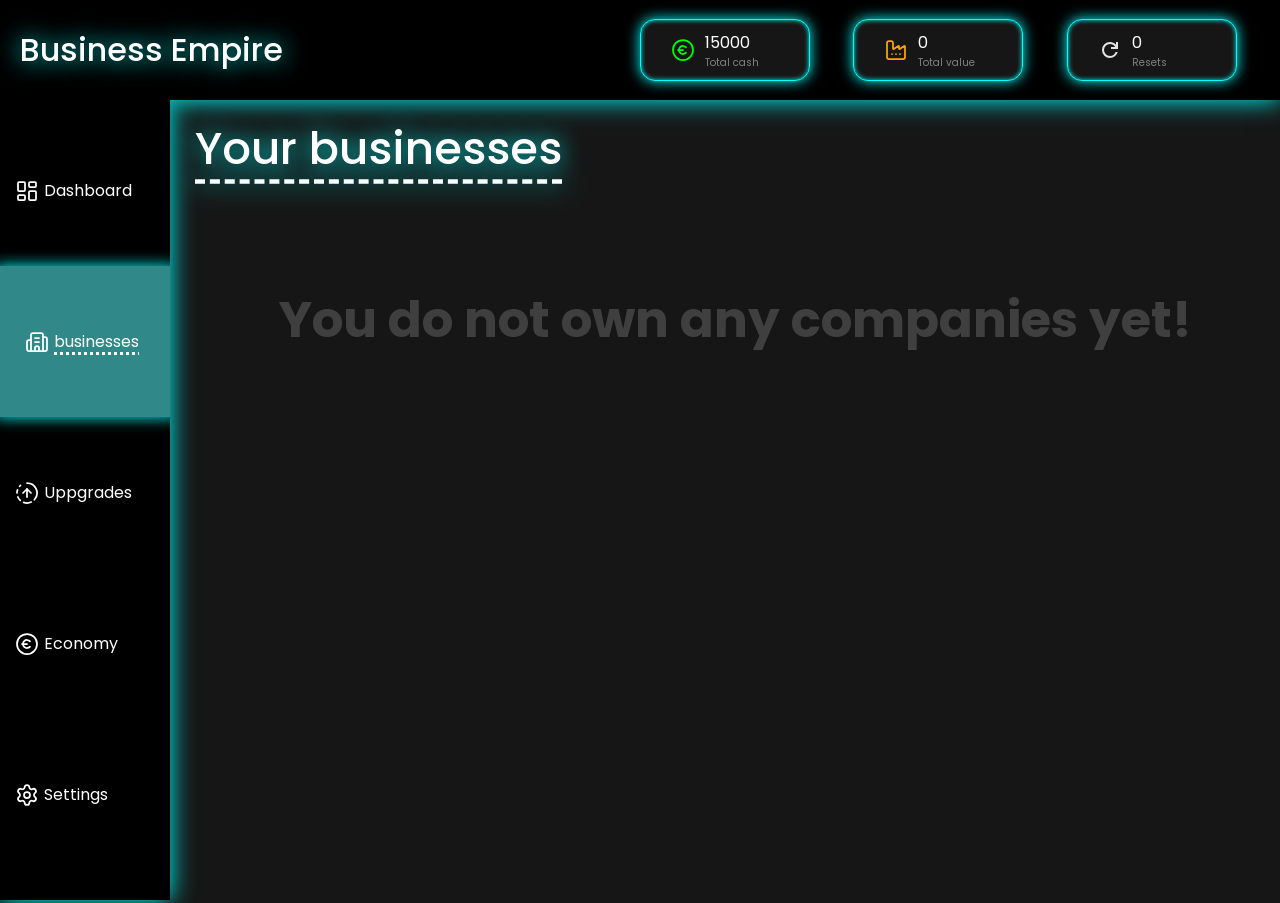
<file: buisness_empire/businesses.html>
<!DOCTYPE html>
<html lang="en">
<head>
    <meta charset="UTF-8">
    <meta name="viewport" content="width=device-width, initial-scale=1.0">
    <title>Business Empire</title>
    <link rel="stylesheet" href="style.css">
</head>
<body>
    <header>
        <h1>Business Empire</h1>

        <div class="headertext">
            <div class="money">
                <img src="circle-euro.svg" alt="">
                <div class="stattext">
                    <span class="moneydisplay"></span>
                    <p class="moneytot">Total cash</p>
                </div>
            </div>

            <div class="value">
                <img src="factory.svg" alt="">
                <div class="stattext">
                    <span class="valuedisplay"></span>
                    <p class="valuetot">Total value</p>
                </div>
            </div>

            <div class="reset">
                <img src="reset.svg" alt="">
                <div class="stattext">
                    <span class="resetdisplay"></span>
                    <p class="resettot">Resets</p>
                </div>
            </div>

        </div>
    </header>

    <div class="container">
        <div class="sidebar">
            
                <a href="index.html" class="dashboard">
                    <img src="layout-dashboard .svg" alt="">
                    <p>Dashboard</p>
                </a>

                <a href="businesses.html" class="businesses active">
                    <img src="building-complex.svg" alt="">
                    <p>businesses</p>
                </a>

                <a href="uppgrades.html" class="uppgrades">
                    <img src="circle-fading-arrow-up.svg" alt="">
                    <p>Uppgrades</p>
                </a>

                <a href="economy.html" class="economy">
                    <img src="circle-euro (white).svg" alt="">
                    <p>Economy</p>
                </a>

                <a href="settings.html" class="settings">
                    <img src="settings.svg" alt="">
                    <p>Settings</p>
                </a>

            </div>

            <div class="maincontent">
                <h3>Your businesses</h3>
                <div class="businesscontent"></div>
            </div>  
        </div>    
    <script src="main.js"></script>
</body>
</html>
</file>
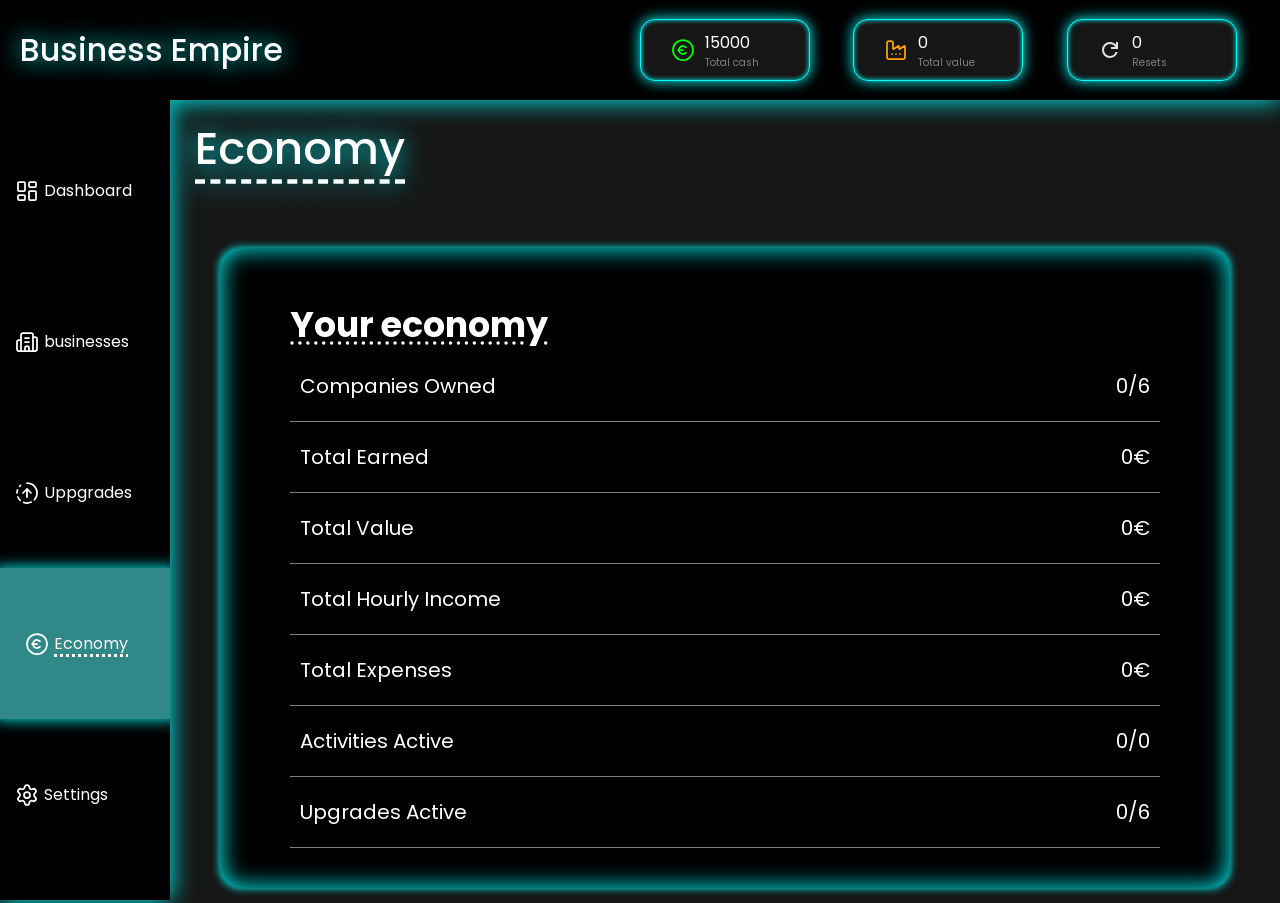
<file: buisness_empire/economy.html>
<!DOCTYPE html>
<html lang="en">
<head>
    <meta charset="UTF-8">
    <meta name="viewport" content="width=device-width, initial-scale=1.0">
    <title>Business Empire</title>
    <link rel="stylesheet" href="style.css">
</head>
<body>
    <header>
        <h1>Business Empire</h1>

        <div class="headertext">
            <div class="money">
                <img src="circle-euro.svg" alt="">
                <div class="stattext">
                    <span class="moneydisplay"></span>
                    <p class="moneytot">Total cash</p>
                </div>
            </div>

            <div class="value">
                <img src="factory.svg" alt="">
                <div class="stattext">
                    <span class="valuedisplay"></span>
                    <p class="valuetot">Total value</p>
                </div>
            </div>

            <div class="reset">
                <img src="reset.svg" alt="">
                <div class="stattext">
                    <span class="resetdisplay"></span>
                    <p class="resettot">Resets</p>
                </div>
            </div>

        </div>
    </header>

    <div class="container">
        <div class="sidebar">
            
                <a href="index.html" class="dashboard">
                    <img src="layout-dashboard .svg" alt="">
                    <p>Dashboard</p>
                </a>

                <a href="businesses.html" class="businesses">
                    <img src="building-complex.svg" alt="">
                    <p>businesses</p>
                </a>

                <a href="uppgrades.html" class="uppgrades">
                    <img src="circle-fading-arrow-up.svg" alt="">
                    <p>Uppgrades</p>
                </a>

                <a href="economy.html" class="economy active">
                    <img src="circle-euro (white).svg" alt="">
                    <p>Economy</p>
                </a>

                <a href="settings.html" class="settings">
                    <img src="settings.svg" alt="">
                    <p>Settings</p>
                </a>

            </div>

            <div class="content">
                <h3>Economy</h3>
                <div class="economycontent">
                    <div class="economybox">
                        
                        <div class="list">
                            <h6>Your economy</h6>
                            <div class="row">
                                <p class="text">Companies Owned</p>
                                <span class="stat" id="companiesOwned"></span>
                            </div>

                            <div class="row">
                                <p class="text">Total Earned</p>
                                <span class="stat" id="totalEarned"></span>
                            </div>

                            <div class="row">
                                <p class="text">Total Value</p>
                                <span class="stat" id="totalValue"></span>
                            </div>

                            <div class="row">
                                <p class="text">Total Hourly Income</p>
                                <span class="stat" id="totalHourlyIncome"></span>
                            </div>

                            <div class="row">
                                <p class="text">Total Expenses</p>
                                <span class="stat" id="totalExpenses"></span>
                            </div>

                            <div class="row">
                                <p class="text">Activities Active</p>
                                <span class="stat" id="activitiesActive"></span>
                            </div>

                            <div class="row">
                                <p class="text">Upgrades Active</p>
                                <span class="stat" id="uppgradesActive"></span>
                            </div>

                        </div>
                    </div>
                </div>
            </div>

        </div>
    <script src="main.js"></script>
</body>
</html>
</file>
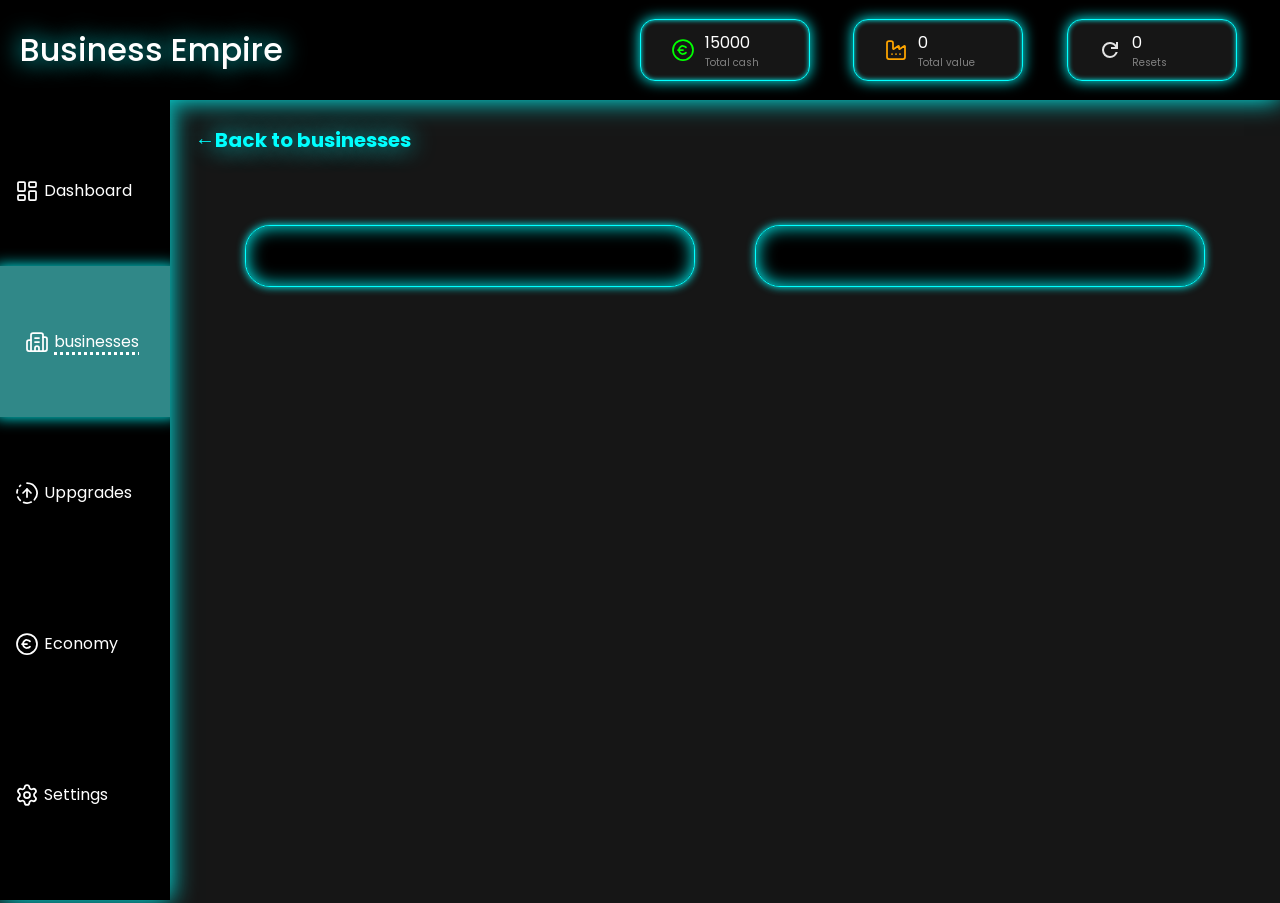
<file: buisness_empire/manage.html>
<!DOCTYPE html>
<html lang="en">
<head>
    <meta charset="UTF-8">
    <meta name="viewport" content="width=device-width, initial-scale=1.0">
    <title>Business Empire</title>
    <link rel="stylesheet" href="style.css">
</head>
<body>
    <header>
        <h1>Business Empire</h1>

        <div class="headertext">
            <div class="money">
                <img src="circle-euro.svg" alt="">
                <div class="stattext">
                    <span class="moneydisplay"></span>
                    <p class="moneytot">Total cash</p>
                </div>
            </div>

            <div class="value">
                <img src="factory.svg" alt="">
                <div class="stattext">
                    <span class="valuedisplay"></span>
                    <p class="valuetot">Total value</p>
                </div>
            </div>

            <div class="reset">
                <img src="reset.svg" alt="">
                <div class="stattext">
                    <span class="resetdisplay"></span>
                    <p class="resettot">Resets</p>
                </div>
            </div>

        </div>
    </header>

    <div class="container">
        <div class="sidebar">
            
                <a href="index.html" class="dashboard">
                    <img src="layout-dashboard .svg" alt="">
                    <p>Dashboard</p>
                </a>

                <a href="businesses.html" class="businesses active">
                    <img src="building-complex.svg" alt="">
                    <p>businesses</p>
                </a>

                <a href="uppgrades.html" class="uppgrades">
                    <img src="circle-fading-arrow-up.svg" alt="">
                    <p>Uppgrades</p>
                </a>

                <a href="economy.html" class="economy">
                    <img src="circle-euro (white).svg" alt="">
                    <p>Economy</p>
                </a>

                <a href="settings.html" class="settings">
                    <img src="settings.svg" alt="">
                    <p>Settings</p>
                </a>

            </div>

            <div class="businesstats">
                <a href="businesses.html" class="Back">
                    <p> ←Back to businesses</p>
                </a>
                <h2 class="rubrik"></h2>
                <div id="grid">

                    <div class="economycard">
                        <div class="cardcontent">
                        </div>
                    </div>

                    <div class="activitycard">
                    </div>

                </div>
            </div>
        </div>
    <script src="main.js"></script>
</body>
</html>
</file>
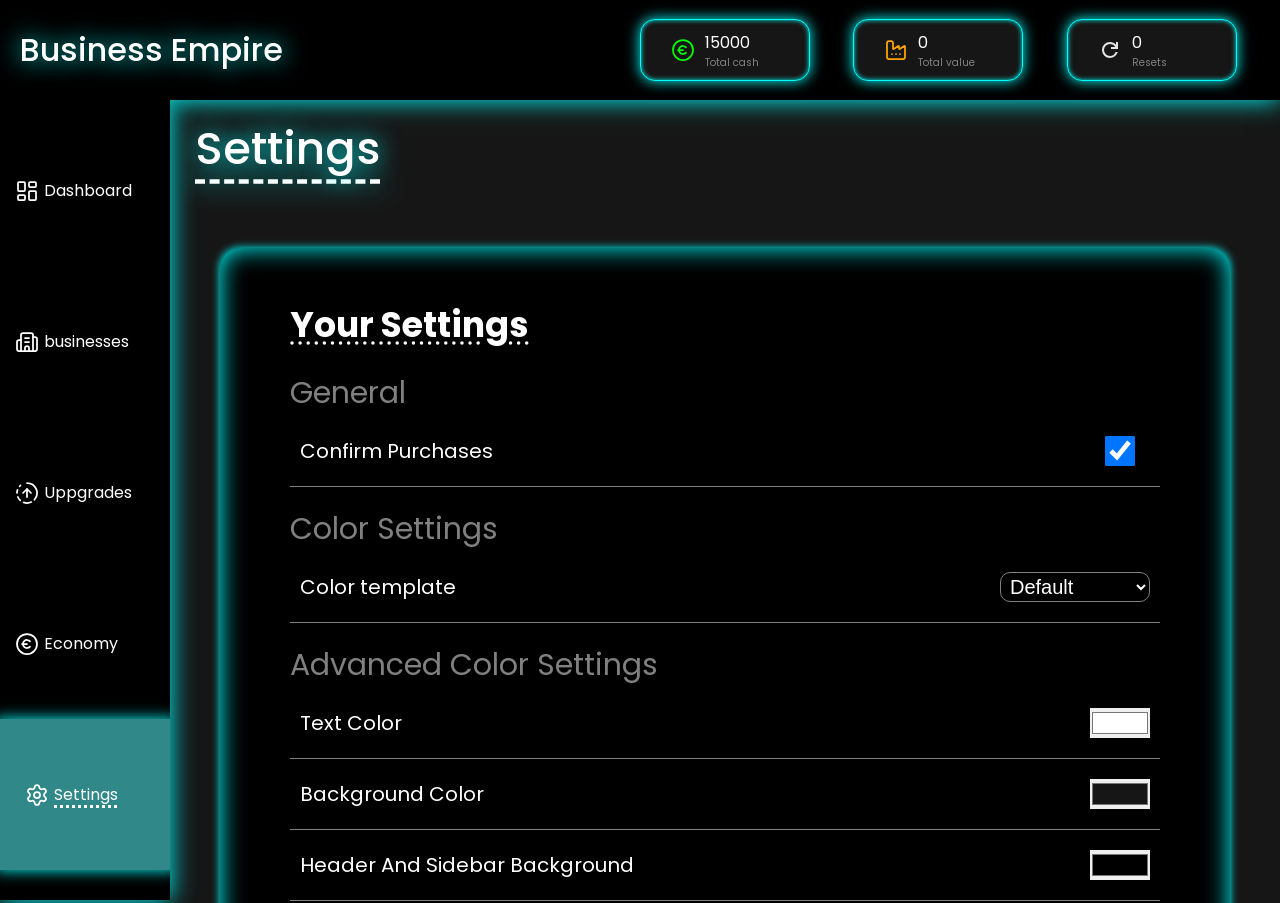
<file: buisness_empire/settings.html>
<!DOCTYPE html>
<html lang="en">
<head>
    <meta charset="UTF-8">
    <meta name="viewport" content="width=device-width, initial-scale=1.0">
    <title>Business Empire</title>
    <link rel="stylesheet" href="style.css">
</head>
<body>
    <header>
        <h1>Business Empire</h1>

        <div class="headertext">
            <div class="money">
                <img src="circle-euro.svg" alt="">
                <div class="stattext">
                    <span class="moneydisplay"></span>
                    <p class="moneytot">Total cash</p>
                </div>
            </div>

            <div class="value">
                <img src="factory.svg" alt="">
                <div class="stattext">
                    <span class="valuedisplay"></span>
                    <p class="valuetot">Total value</p>
                </div>
            </div>

            <div class="reset">
                <img src="reset.svg" alt="">
                <div class="stattext">
                    <span class="resetdisplay"></span>
                    <p class="resettot">Resets</p>
                </div>
            </div>

        </div>
    </header>

    <div class="container">
        <div class="sidebar">
            
                <a href="index.html" class="dashboard">
                    <img src="layout-dashboard .svg" alt="">
                    <p>Dashboard</p>
                </a>

                <a href="businesses.html" class="businesses">
                    <img src="building-complex.svg" alt="">
                    <p>businesses</p>
                </a>

                <a href="uppgrades.html" class="uppgrades">
                    <img src="circle-fading-arrow-up.svg" alt="">
                    <p>Uppgrades</p>
                </a>

                <a href="economy.html" class="economy">
                    <img src="circle-euro (white).svg" alt="">
                    <p>Economy</p>
                </a>

                <a href="settings.html" class="settings active">
                    <img src="settings.svg" alt="">
                    <p>Settings</p>
                </a>

            </div>

            <div class="content">
                <h3>Settings</h3>
                <div class="settingscontent">
                    <div class="settingsbox">
                        <div class="list">
                            <h6>Your Settings</h6>

                            <p class="middletext">General</p>

                            <div class="row">
                                <p>Confirm Purchases</p>
                                <input type="checkbox" class="checkbox" id="autoconfirm">
                            </div>

                            <p class="middletext">Color Settings</p>

                            <div class="row">
                                <p>Color template</p>
                                <select id="colorTemplate">
                                    <option value="Default" selected>Default</option>
                                    <option value="red">Fire</option>
                                    <option value="blue">Ocean</option>
                                    <option value="pink">Pink</option>
                                    <option value="green">Forrest</option>
                                </select>
                            </div>

                            <p class="middletext">Advanced Color Settings</p>

                            <div class="row">
                                <p>Text Color</p>
                                <input type="color" class="color" id="textcolor">
                            </div>

                            <div class="row">
                                <p>Background Color</p>
                                <input type="color" id="backgroundcolor">
                            </div>

                            <div class="row">
                                <p>Header And Sidebar Background</p>
                                <input type="color" id="header_sidebar">
                            </div>

                            <div class="row">
                                <p>Active Sidebar</p>
                                <input type="color" id="sidebaractive">
                            </div>

                            <div class="row">
                                <p>Glow</p>
                                <input type="color" id="glow">
                            </div>

                            <div class="row">
                                <p>Boxes</p>
                                <input type="color" id="boxes">
                            </div>

                            <div class="row">
                                <p>Purchased</p>
                                <input type="color" id="purchased">
                            </div>

                            <p class="middletext">Reset Options</p>

                            <div class="row">
                                <p>Reset</p>
                                <span class="Resetbtns">
                                    <button id="settingsReset">Reset Settings</button>
                                    <button id="progressReset" title="Reset ALL your progress">Reset Progress</button>
                                </span>
                            </div>

                        </div>
                    </div>
                </div>
            </div>

        </div>
    <script src="main.js"></script>
</body>
</html>
</file>
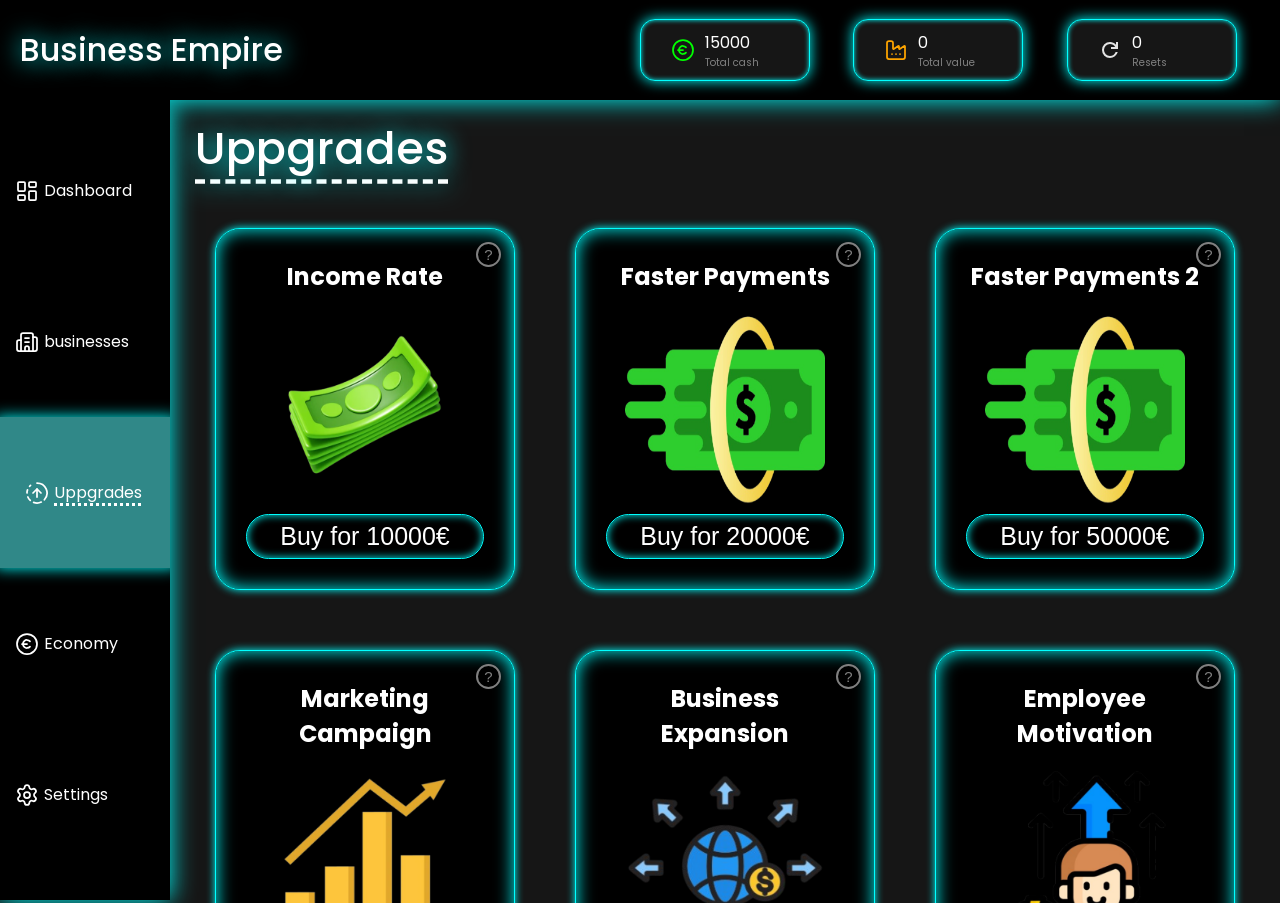
<file: buisness_empire/uppgrades.html>
<!DOCTYPE html>
<html lang="en">
<head>
    <meta charset="UTF-8">
    <meta name="viewport" content="width=device-width, initial-scale=1.0">
    <title>Business Empire</title>
    <link rel="stylesheet" href="style.css">
</head>
<body>
    <header>
        <h1>Business Empire</h1>

        <div class="headertext">
            <div class="money">
                <img src="circle-euro.svg" alt="">
                <div class="stattext">
                    <span class="moneydisplay"></span>
                    <p class="moneytot">Total cash</p>
                </div>
            </div>

            <div class="value">
                <img src="factory.svg" alt="">
                <div class="stattext">
                    <span class="valuedisplay"></span>
                    <p class="valuetot">Total value</p>
                </div>
            </div>

            <div class="reset">
                <img src="reset.svg" alt="">
                <div class="stattext">
                    <span class="resetdisplay"></span>
                    <p class="resettot">Resets</p>
                </div>
            </div>

        </div>
    </header>

    <div class="container">
        <div class="sidebar">
            
                <a href="index.html" class="dashboard">
                    <img src="layout-dashboard .svg" alt="">
                    <p>Dashboard</p>
                </a>

                <a href="businesses.html" class="businesses">
                    <img src="building-complex.svg" alt="">
                    <p>businesses</p>
                </a>

                <a href="uppgrades.html" class="uppgrades active">
                    <img src="circle-fading-arrow-up.svg" alt="">
                    <p>Uppgrades</p>
                </a>

                <a href="economy.html" class="economy">
                    <img src="circle-euro (white).svg" alt="">
                    <p>Economy</p>
                </a>

                <a href="settings.html" class="settings">
                    <img src="settings.svg" alt="">
                    <p>Settings</p>
                </a>

            </div>

            <div class="uppgradescontent">
                <h3>Uppgrades</h3>

                    <div class="uppgrades-grid">

                        <div class="uppgradecard">
                            <button class="info" id="incomeinfo">?</button>
                            <h2>Income Rate</h2>
                            <img src="money.png" alt="">
                            <button class="uppgradebtn" id="incomeratebtn" 
                            data-uppgrade="Income Rate"
                            data-text="Increase the income generated by all your businesses. Every company will generate more money with each payment. (+10%)"
                            ></button>
                        </div>

                        <div class="uppgradecard">
                            <button class="info" id="fatserinfo">?</button>
                            <h2>Faster Payments</h2>
                            <img src="fastmoney.png" alt="">
                            <button class="uppgradebtn" id="fasterpaymentsbtn" 
                            data-uppgrade="Faster Payments"
                            data-text="Reduce the time between payments, allowing your businesses to generate money more frequently. (-15s)"
                            ></button>
                        </div>

                        <div class="uppgradecard">
                            <button class="info" id="fasterinfo2">?</button>
                            <h2>Faster Payments 2</h2>
                            <img src="fastmoney.png" alt="">
                            <button class="uppgradebtn" id="fasterpayments2btn"
                            data-uppgrade="Faster Payments 2"
                            data-text="Upgrade your payment system even further and make your businesses generate money at a much faster rate. (-15s)"
                            ></button>
                        </div>

                        <div class="uppgradecard">
                            <button class="info" id="marketinginfo">?</button>
                            <h2>Marketing Campaign</h2> 
                            <img src="marketing.png" alt="">                       
                            <button class="uppgradebtn" id="marketingcampaignbtn"
                            data-uppgrade="Marketing Campaign"
                            data-text="Launch powerful marketing campaigns to attract more customers and increase the income generated by your businesses. (+10%)"
                            ></button>
                        </div>
                        
                        <div class="uppgradecard">
                            <button class="info" id="expansioninfo">?</button>
                            <h2>Business Expansion</h2>
                            <img src="expansion.png" alt="">
                            <button class="uppgradebtn" id="businessexpansionbtn"
                            data-uppgrade="Business Expansion"
                            data-text="Expand your existing businesses to increase their overall value and improve your empire's growth potential. (+20%)"
                            ></button>
                        </div>

                        <div class="uppgradecard">
                            <button class="info" id="motivationinfo">?</button>
                            <h2>Employee Motivation</h2>
                            <img src="motivation.png" alt="">
                            <button class="uppgradebtn" id="employeemotivationbtn"
                            data-uppgrade="Employee Motivation"
                            data-text="Improve employee satisfaction and productivity, helping your businesses operate more efficiently and generate more income. (+15%)"
                            ></button>
                        </div>

                    </div>
            </div>

            <div class="uppgradesoverlay">
                <p title="exit" class="exit">✕</p>
                <div class="popup">
                    <h1 class="uppgradename"></h1>
                    <p class="about">About</p>
                    <p id="uppgradetext"></p>
                    <button id="uppgrade">Upgrade</button>
                </div>
            </div>
        </div>
    <script src="main.js" defer></script>
</body>
</html>
</file>
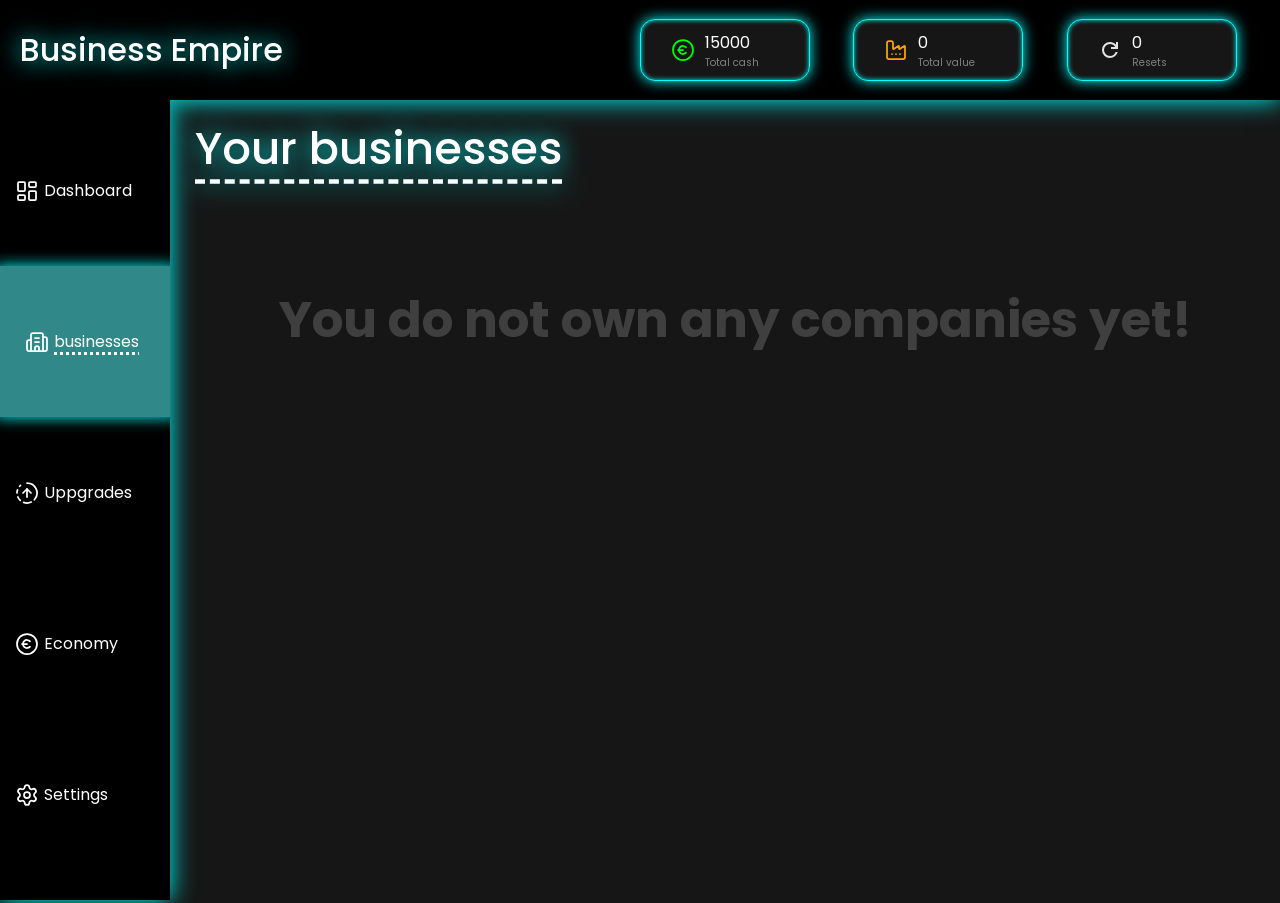
<file: buissness empire/businesses.html>
<!DOCTYPE html>
<html lang="en">
<head>
    <meta charset="UTF-8">
    <meta name="viewport" content="width=device-width, initial-scale=1.0">
    <title>Business Empire</title>
    <link rel="stylesheet" href="style.css">
</head>
<body>
    <header>
        <h1>Business Empire</h1>

        <div class="headertext">
            <div class="money">
                <img src="circle-euro.svg" alt="">
                <div class="stattext">
                    <span class="moneydisplay"></span>
                    <p class="moneytot">Total cash</p>
                </div>
            </div>

            <div class="value">
                <img src="factory.svg" alt="">
                <div class="stattext">
                    <span class="valuedisplay"></span>
                    <p class="valuetot">Total value</p>
                </div>
            </div>

            <div class="reset">
                <img src="reset.svg" alt="">
                <div class="stattext">
                    <span class="resetdisplay"></span>
                    <p class="resettot">Resets</p>
                </div>
            </div>

        </div>
    </header>

    <div class="container">
        <div class="sidebar">
            
                <a href="dashboard.html" class="dashboard">
                    <img src="layout-dashboard .svg" alt="">
                    <p>Dashboard</p>
                </a>

                <a href="businesses.html" class="businesses active">
                    <img src="building-complex.svg" alt="">
                    <p>businesses</p>
                </a>

                <a href="uppgrades.html" class="uppgrades">
                    <img src="circle-fading-arrow-up.svg" alt="">
                    <p>Uppgrades</p>
                </a>

                <a href="economy.html" class="economy">
                    <img src="circle-euro (white).svg" alt="">
                    <p>Economy</p>
                </a>

                <a href="settings.html" class="settings">
                    <img src="settings.svg" alt="">
                    <p>Settings</p>
                </a>

            </div>

            <div class="maincontent">
                <h3>Your businesses</h3>
                <div class="businesscontent"></div>
            </div>  
        </div>    
    <script src="main.js"></script>
</body>
</html>
</file>
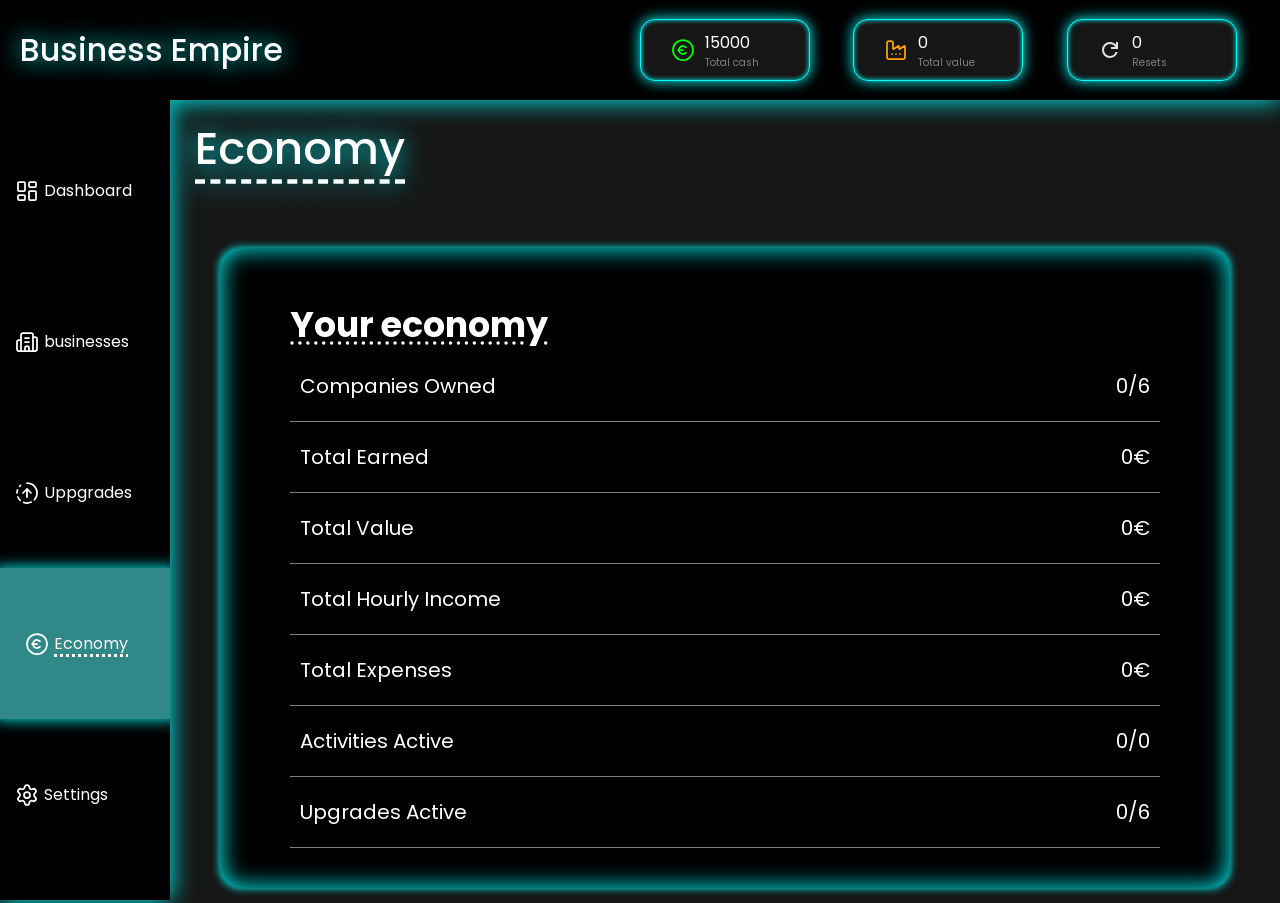
<file: buissness empire/economy.html>
<!DOCTYPE html>
<html lang="en">
<head>
    <meta charset="UTF-8">
    <meta name="viewport" content="width=device-width, initial-scale=1.0">
    <title>Business Empire</title>
    <link rel="stylesheet" href="style.css">
</head>
<body>
    <header>
        <h1>Business Empire</h1>

        <div class="headertext">
            <div class="money">
                <img src="circle-euro.svg" alt="">
                <div class="stattext">
                    <span class="moneydisplay"></span>
                    <p class="moneytot">Total cash</p>
                </div>
            </div>

            <div class="value">
                <img src="factory.svg" alt="">
                <div class="stattext">
                    <span class="valuedisplay"></span>
                    <p class="valuetot">Total value</p>
                </div>
            </div>

            <div class="reset">
                <img src="reset.svg" alt="">
                <div class="stattext">
                    <span class="resetdisplay"></span>
                    <p class="resettot">Resets</p>
                </div>
            </div>

        </div>
    </header>

    <div class="container">
        <div class="sidebar">
            
                <a href="dashboard.html" class="dashboard">
                    <img src="layout-dashboard .svg" alt="">
                    <p>Dashboard</p>
                </a>

                <a href="businesses.html" class="businesses">
                    <img src="building-complex.svg" alt="">
                    <p>businesses</p>
                </a>

                <a href="uppgrades.html" class="uppgrades">
                    <img src="circle-fading-arrow-up.svg" alt="">
                    <p>Uppgrades</p>
                </a>

                <a href="economy.html" class="economy active">
                    <img src="circle-euro (white).svg" alt="">
                    <p>Economy</p>
                </a>

                <a href="settings.html" class="settings">
                    <img src="settings.svg" alt="">
                    <p>Settings</p>
                </a>

            </div>

            <div class="content">
                <h3>Economy</h3>
                <div class="economycontent">
                    <div class="economybox">
                        
                        <div class="list">
                            <h6>Your economy</h6>
                            <div class="row">
                                <p class="text">Companies Owned</p>
                                <span class="stat" id="companiesOwned"></span>
                            </div>

                            <div class="row">
                                <p class="text">Total Earned</p>
                                <span class="stat" id="totalEarned"></span>
                            </div>

                            <div class="row">
                                <p class="text">Total Value</p>
                                <span class="stat" id="totalValue"></span>
                            </div>

                            <div class="row">
                                <p class="text">Total Hourly Income</p>
                                <span class="stat" id="totalHourlyIncome"></span>
                            </div>

                            <div class="row">
                                <p class="text">Total Expenses</p>
                                <span class="stat" id="totalExpenses"></span>
                            </div>

                            <div class="row">
                                <p class="text">Activities Active</p>
                                <span class="stat" id="activitiesActive"></span>
                            </div>

                            <div class="row">
                                <p class="text">Upgrades Active</p>
                                <span class="stat" id="uppgradesActive"></span>
                            </div>

                        </div>
                    </div>
                </div>
            </div>

        </div>
    <script src="main.js"></script>
</body>
</html>
</file>
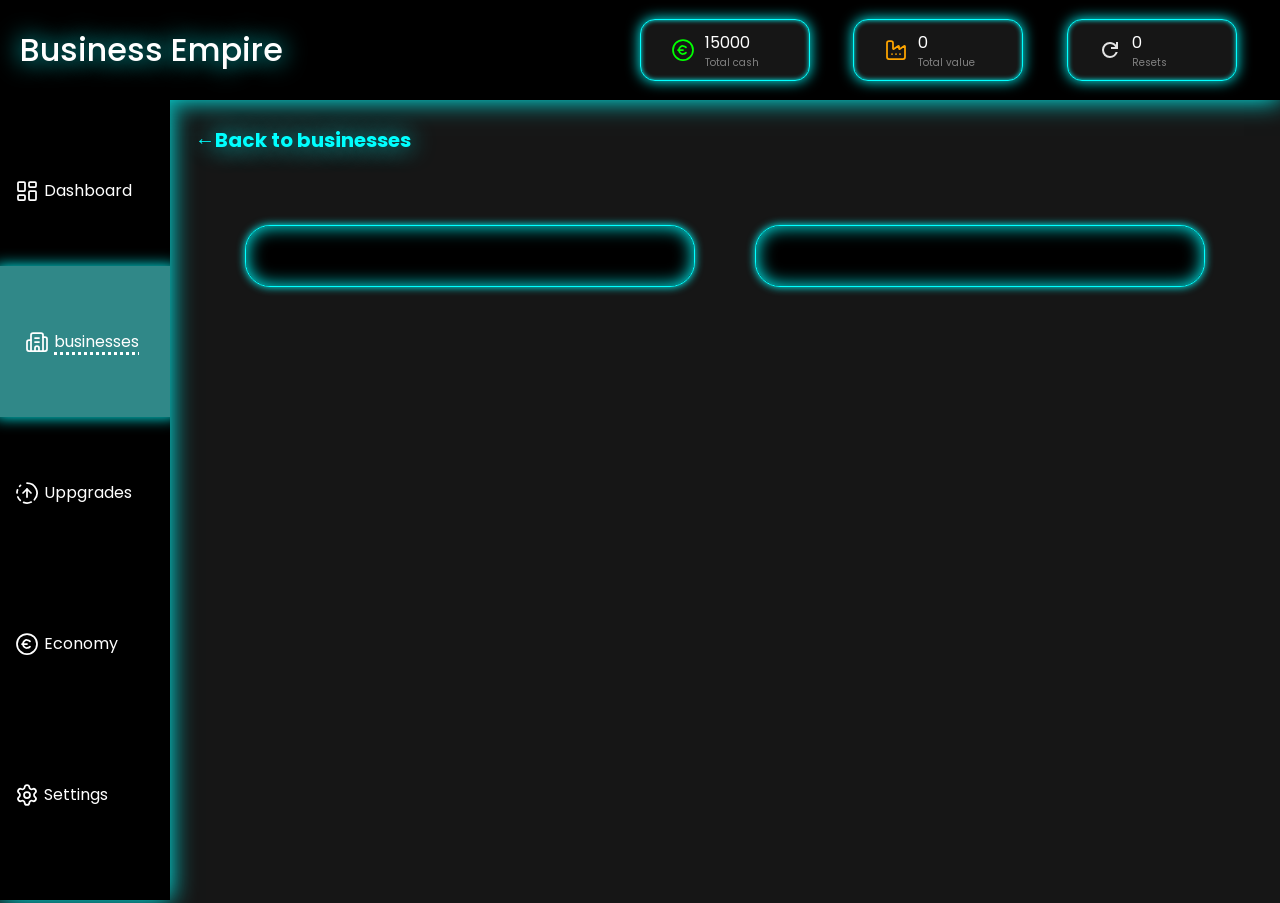
<file: buissness empire/manage.html>
<!DOCTYPE html>
<html lang="en">
<head>
    <meta charset="UTF-8">
    <meta name="viewport" content="width=device-width, initial-scale=1.0">
    <title>Business Empire</title>
    <link rel="stylesheet" href="style.css">
</head>
<body>
    <header>
        <h1>Business Empire</h1>

        <div class="headertext">
            <div class="money">
                <img src="circle-euro.svg" alt="">
                <div class="stattext">
                    <span class="moneydisplay"></span>
                    <p class="moneytot">Total cash</p>
                </div>
            </div>

            <div class="value">
                <img src="factory.svg" alt="">
                <div class="stattext">
                    <span class="valuedisplay"></span>
                    <p class="valuetot">Total value</p>
                </div>
            </div>

            <div class="reset">
                <img src="reset.svg" alt="">
                <div class="stattext">
                    <span class="resetdisplay"></span>
                    <p class="resettot">Resets</p>
                </div>
            </div>

        </div>
    </header>

    <div class="container">
        <div class="sidebar">
            
                <a href="dashboard.html" class="dashboard">
                    <img src="layout-dashboard .svg" alt="">
                    <p>Dashboard</p>
                </a>

                <a href="businesses.html" class="businesses active">
                    <img src="building-complex.svg" alt="">
                    <p>businesses</p>
                </a>

                <a href="uppgrades.html" class="uppgrades">
                    <img src="circle-fading-arrow-up.svg" alt="">
                    <p>Uppgrades</p>
                </a>

                <a href="economy.html" class="economy">
                    <img src="circle-euro (white).svg" alt="">
                    <p>Economy</p>
                </a>

                <a href="settings.html" class="settings">
                    <img src="settings.svg" alt="">
                    <p>Settings</p>
                </a>

            </div>

            <div class="businesstats">
                <a href="businesses.html" class="Back">
                    <p> ←Back to businesses</p>
                </a>
                <h2 class="rubrik"></h2>
                <div id="grid">

                    <div class="economycard">
                        <div class="cardcontent">
                        </div>
                    </div>

                    <div class="activitycard">
                    </div>

                </div>
            </div>
        </div>
    <script src="main.js"></script>
</body>
</html>
</file>
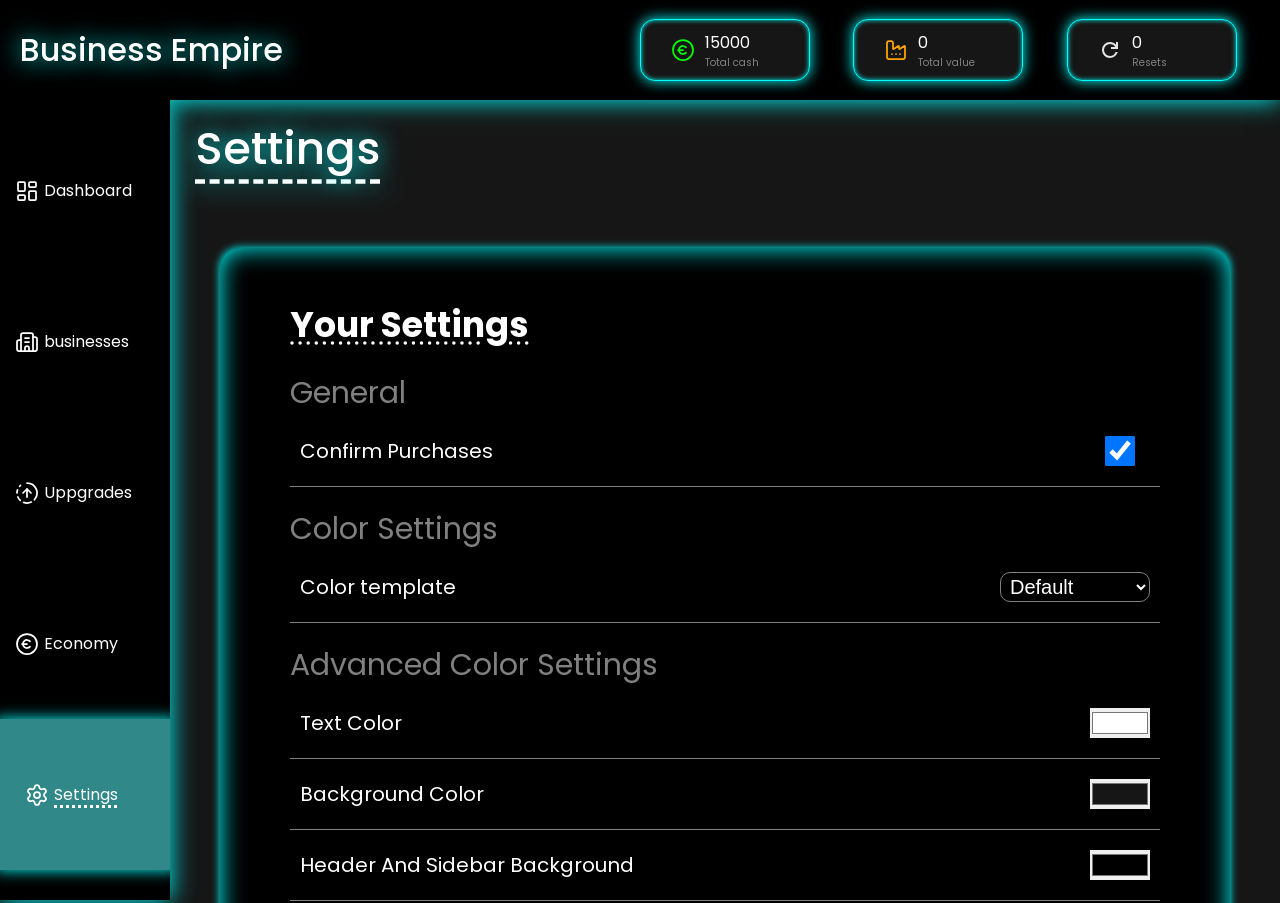
<file: buissness empire/settings.html>
<!DOCTYPE html>
<html lang="en">
<head>
    <meta charset="UTF-8">
    <meta name="viewport" content="width=device-width, initial-scale=1.0">
    <title>Business Empire</title>
    <link rel="stylesheet" href="style.css">
</head>
<body>
    <header>
        <h1>Business Empire</h1>

        <div class="headertext">
            <div class="money">
                <img src="circle-euro.svg" alt="">
                <div class="stattext">
                    <span class="moneydisplay"></span>
                    <p class="moneytot">Total cash</p>
                </div>
            </div>

            <div class="value">
                <img src="factory.svg" alt="">
                <div class="stattext">
                    <span class="valuedisplay"></span>
                    <p class="valuetot">Total value</p>
                </div>
            </div>

            <div class="reset">
                <img src="reset.svg" alt="">
                <div class="stattext">
                    <span class="resetdisplay"></span>
                    <p class="resettot">Resets</p>
                </div>
            </div>

        </div>
    </header>

    <div class="container">
        <div class="sidebar">
            
                <a href="dashboard.html" class="dashboard">
                    <img src="layout-dashboard .svg" alt="">
                    <p>Dashboard</p>
                </a>

                <a href="businesses.html" class="businesses">
                    <img src="building-complex.svg" alt="">
                    <p>businesses</p>
                </a>

                <a href="uppgrades.html" class="uppgrades">
                    <img src="circle-fading-arrow-up.svg" alt="">
                    <p>Uppgrades</p>
                </a>

                <a href="economy.html" class="economy">
                    <img src="circle-euro (white).svg" alt="">
                    <p>Economy</p>
                </a>

                <a href="settings.html" class="settings active">
                    <img src="settings.svg" alt="">
                    <p>Settings</p>
                </a>

            </div>

            <div class="content">
                <h3>Settings</h3>
                <div class="settingscontent">
                    <div class="settingsbox">
                        <div class="list">
                            <h6>Your Settings</h6>

                            <p class="middletext">General</p>

                            <div class="row">
                                <p>Confirm Purchases</p>
                                <input type="checkbox" class="checkbox" id="autoconfirm">
                            </div>

                            <p class="middletext">Color Settings</p>

                            <div class="row">
                                <p>Color template</p>
                                <select id="colorTemplate">
                                    <option value="Default" selected>Default</option>
                                    <option value="red">Fire</option>
                                    <option value="blue">Ocean</option>
                                    <option value="pink">Pink</option>
                                    <option value="green">Forrest</option>
                                </select>
                            </div>

                            <p class="middletext">Advanced Color Settings</p>

                            <div class="row">
                                <p>Text Color</p>
                                <input type="color" class="color" id="textcolor">
                            </div>

                            <div class="row">
                                <p>Background Color</p>
                                <input type="color" id="backgroundcolor">
                            </div>

                            <div class="row">
                                <p>Header And Sidebar Background</p>
                                <input type="color" id="header_sidebar">
                            </div>

                            <div class="row">
                                <p>Active Sidebar</p>
                                <input type="color" id="sidebaractive">
                            </div>

                            <div class="row">
                                <p>Glow</p>
                                <input type="color" id="glow">
                            </div>

                            <div class="row">
                                <p>Boxes</p>
                                <input type="color" id="boxes">
                            </div>

                            <div class="row">
                                <p>Purchased</p>
                                <input type="color" id="purchased">
                            </div>

                            <p class="middletext">Reset Options</p>

                            <div class="row">
                                <p>Reset</p>
                                <span class="Resetbtns">
                                    <button id="settingsReset">Reset Settings</button>
                                    <button id="progressReset" title="Reset ALL your progress">Reset Progress</button>
                                </span>
                            </div>

                        </div>
                    </div>
                </div>
            </div>

        </div>
    <script src="main.js"></script>
</body>
</html>
</file>
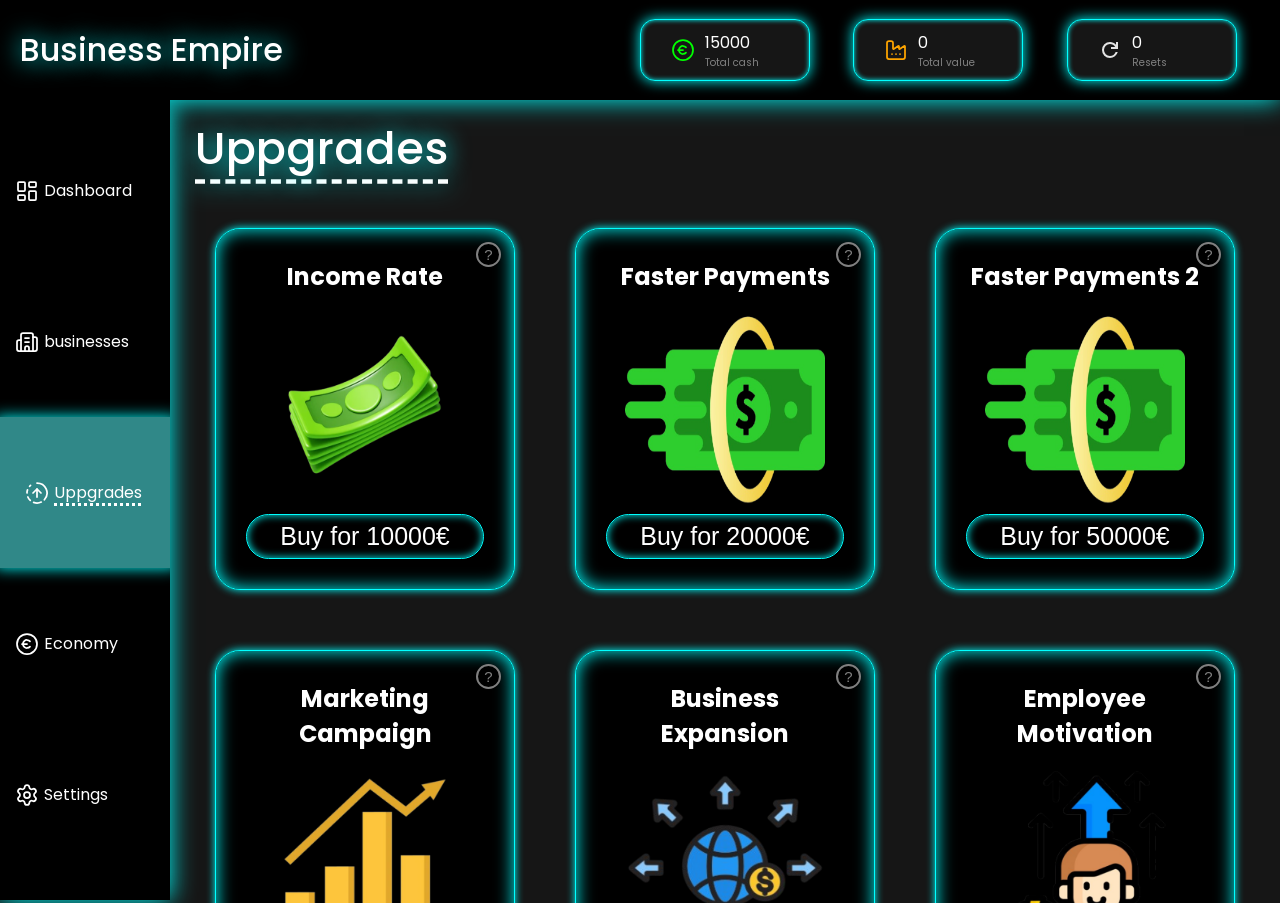
<file: buissness empire/uppgrades.html>
<!DOCTYPE html>
<html lang="en">
<head>
    <meta charset="UTF-8">
    <meta name="viewport" content="width=device-width, initial-scale=1.0">
    <title>Business Empire</title>
    <link rel="stylesheet" href="style.css">
</head>
<body>
    <header>
        <h1>Business Empire</h1>

        <div class="headertext">
            <div class="money">
                <img src="circle-euro.svg" alt="">
                <div class="stattext">
                    <span class="moneydisplay"></span>
                    <p class="moneytot">Total cash</p>
                </div>
            </div>

            <div class="value">
                <img src="factory.svg" alt="">
                <div class="stattext">
                    <span class="valuedisplay"></span>
                    <p class="valuetot">Total value</p>
                </div>
            </div>

            <div class="reset">
                <img src="reset.svg" alt="">
                <div class="stattext">
                    <span class="resetdisplay"></span>
                    <p class="resettot">Resets</p>
                </div>
            </div>

        </div>
    </header>

    <div class="container">
        <div class="sidebar">
            
                <a href="dashboard.html" class="dashboard">
                    <img src="layout-dashboard .svg" alt="">
                    <p>Dashboard</p>
                </a>

                <a href="businesses.html" class="businesses">
                    <img src="building-complex.svg" alt="">
                    <p>businesses</p>
                </a>

                <a href="uppgrades.html" class="uppgrades active">
                    <img src="circle-fading-arrow-up.svg" alt="">
                    <p>Uppgrades</p>
                </a>

                <a href="economy.html" class="economy">
                    <img src="circle-euro (white).svg" alt="">
                    <p>Economy</p>
                </a>

                <a href="settings.html" class="settings">
                    <img src="settings.svg" alt="">
                    <p>Settings</p>
                </a>

            </div>

            <div class="uppgradescontent">
                <h3>Uppgrades</h3>

                    <div class="uppgrades-grid">

                        <div class="uppgradecard">
                            <button class="info" id="incomeinfo">?</button>
                            <h2>Income Rate</h2>
                            <img src="money.png" alt="">
                            <button class="uppgradebtn" id="incomeratebtn" 
                            data-uppgrade="Income Rate"
                            data-text="Increase the income generated by all your businesses. Every company will generate more money with each payment. (+10%)"
                            ></button>
                        </div>

                        <div class="uppgradecard">
                            <button class="info" id="fatserinfo">?</button>
                            <h2>Faster Payments</h2>
                            <img src="fastmoney.png" alt="">
                            <button class="uppgradebtn" id="fasterpaymentsbtn" 
                            data-uppgrade="Faster Payments"
                            data-text="Reduce the time between payments, allowing your businesses to generate money more frequently. (-15s)"
                            ></button>
                        </div>

                        <div class="uppgradecard">
                            <button class="info" id="fasterinfo2">?</button>
                            <h2>Faster Payments 2</h2>
                            <img src="fastmoney.png" alt="">
                            <button class="uppgradebtn" id="fasterpayments2btn"
                            data-uppgrade="Faster Payments 2"
                            data-text="Upgrade your payment system even further and make your businesses generate money at a much faster rate. (-15s)"
                            ></button>
                        </div>

                        <div class="uppgradecard">
                            <button class="info" id="marketinginfo">?</button>
                            <h2>Marketing Campaign</h2> 
                            <img src="marketing.png" alt="">                       
                            <button class="uppgradebtn" id="marketingcampaignbtn"
                            data-uppgrade="Marketing Campaign"
                            data-text="Launch powerful marketing campaigns to attract more customers and increase the income generated by your businesses. (+10%)"
                            ></button>
                        </div>
                        
                        <div class="uppgradecard">
                            <button class="info" id="expansioninfo">?</button>
                            <h2>Business Expansion</h2>
                            <img src="expansion.png" alt="">
                            <button class="uppgradebtn" id="businessexpansionbtn"
                            data-uppgrade="Business Expansion"
                            data-text="Expand your existing businesses to increase their overall value and improve your empire's growth potential. (+20%)"
                            ></button>
                        </div>

                        <div class="uppgradecard">
                            <button class="info" id="motivationinfo">?</button>
                            <h2>Employee Motivation</h2>
                            <img src="motivation.png" alt="">
                            <button class="uppgradebtn" id="employeemotivationbtn"
                            data-uppgrade="Employee Motivation"
                            data-text="Improve employee satisfaction and productivity, helping your businesses operate more efficiently and generate more income. (+15%)"
                            ></button>
                        </div>

                    </div>
            </div>

            <div class="uppgradesoverlay">
                <p title="exit" class="exit">✕</p>
                <div class="popup">
                    <h1 class="uppgradename"></h1>
                    <p class="about">About</p>
                    <p id="uppgradetext"></p>
                    <button id="uppgrade">Upgrade</button>
                </div>
            </div>
        </div>
    <script src="main.js" defer></script>
</body>
</html>
</file>
<file: buisness_empire/style.css>
@import url('https://fonts.googleapis.com/css2?family=Poppins:wght@400;500;600;700&display=swap');

* {
    box-sizing: border-box;
    margin: 0;
    padding: 0;
    user-select: none;
}

:root {
    --textcolor: #ffffff;
    --backgroundcolor: #161616;
    --glow: #00ffff;
    --boxes: #000000;
    --purchased: #008000;
    --headerAndSidebar: #000000;
    --sidebaractive: #308888;
}

body {
    overflow: hidden;
    background-color: var(--backgroundcolor);
    height: 100vh
}

header {
    display: flex;
    flex-direction: row;
    padding: 20px;
    align-items: center;
    width: 100%;
    height: 100px;
    background-color: var(--headerAndSidebar);
    font-family: poppins;

    box-shadow:
    0 0 24px var(--glow)
    ;
}

h1 {
    color: white;
    font-weight: 500;
    text-shadow: 0 0 24px var(--glow);
}

.headertext {
    display: grid;
    grid-template-columns: 1fr 1fr 1fr;
    width: 50%;
    position: absolute;
    right: 0;
    align-items: center;
}

.money img,
.value img,
.reset img {
    margin-right: 10px;
}

.money,
.value,
.reset {
    display: flex;
    flex-direction: row;
    background-color: var(--backgroundcolor);
    width: 170px;
    height: 60px;
    align-items: center;
    padding: 30px;
    border-radius: 15px;
    border: 1px solid var(--glow);
    box-shadow:
    inset 0 0 5px var(--glow),
    0 0 14px var(--glow) 
    ;

    transition: 0.2s ease;
}

.money:hover,
.value:hover,
.reset:hover {
    cursor: pointer;
    transform: translateY(5px) scale(1.05);
}

.stattext {
    color: var(--textcolor);
}

.stattext p {
    font-size: 10px;
    color: gray;
}

.container {
    display: flex;
    overflow: hidden;
}

.sidebar {
    display: flex;
    flex-direction: column;
    flex-shrink: 0;
    background-color: var(--headerAndSidebar);
    width: 170px;
    height: calc(100vh - 100px);
    font-family: poppins;
    padding-top: 15px;
    padding-bottom: 30px;
    overflow: hidden;

    box-shadow: 
    0 0 24px var(--glow)
    ;

    transition: width 0.3s ease;
}

.sidebarlocations {
    height: auto;
}

.sidebar a {
    display: flex;
    flex-direction: row;
    text-decoration: none;
    color: var(--textcolor);
    width: calc(100% + 15px);
    margin-left: -15px;
    padding-left: 30px;
    align-items: center;
    height: 100%;

    transition: 0.2s ease;
}

.sidebar a:hover {
    background-color: var(--sidebaractive);

    border-top-right-radius: 10px;
    border-bottom-right-radius: 10px;

    box-shadow:
        inset 4px 0 var(--glow),
        0 0 15px var(--glow);
    transform: translateX(10px);
}

.sidebar p {
    margin-left: 5px;
}

.active {
    background-color: var(--sidebaractive);

    border-top-right-radius: 10px;
    border-bottom-right-radius: 10px;

    box-shadow:
        inset 4px 0 var(--glow),
        0 0 15px var(--glow);
    transform: translateX(10px);
}

.active p {
    text-decoration: underline;
    text-decoration-style: dotted;
    text-decoration-thickness: 2.5px;
    text-underline-offset: 5px;
}

.content {
    display: flex;
    flex-direction: column;
    width: calc(100% - 150px);
    height: calc(100vh - 97px);
    font-family: poppins;
    
    overflow-y: auto;
    overflow-x: auto;
}

.companycontent {
    display: grid;
    grid-template-columns: repeat(auto-fit, minmax(250px, 330px));
    gap: 20px;
    flex: 1;
    min-width: 0;
    padding: 40px 30px 40px;
    height: calc(100vh - 100px);
    justify-content: center;
    align-content: start;
}

.companycard {
    display: flex;
    flex-direction: column;
    padding: 15px;
    font-family: poppins;
    background-color: var(--boxes);
    color: var(--textcolor);
    height: 360px;
    border: 1px solid var(--glow);
    border-radius: 20px;

    box-shadow: inset 0 0 14px var(--glow);

    transition: 0.2s ease;
}

.companycard:hover {
    transform: scale(1.03) translateY(-8px);
    box-shadow: 
    inset 0 0 24px var(--glow),
    0 0 24px var(--glow)
    ;
}

.cardtop {
    display: flex;
    flex-direction: row;
    justify-content: space-between;
    padding: 5px;
    align-items: center;
}

.cardtop p,
.cardtop h2{
    font-size: 25px;
    text-decoration: underline;
    text-underline-offset: 5px;
    text-decoration-color: var(--glow);
    text-decoration-style: dotted;
}

.companycontent img {
    width: 200px;
    height: 180px;
    align-self: center;
    margin-top: 10px;
}

.inspect {
    margin-top: 30px;
    padding: 10px;
    align-self: center;
    font-size: 20px;
    color: var(--textcolor);
    background-color: black;
    border: 1px solid var(--glow);
    border-radius: 20px;
    width: 250px;
    box-shadow: 
    inset 0 0 8px var(--glow);

    transition: 0.2s ease;
}

.inspect:hover {
    cursor: pointer;
    transform: scale(1.03);

    box-shadow: 
    inset 0 0 24px var(--glow),
    0 0 14px var(--glow)
    ;
}

.owned {
    background-color: var(--purchased);
}

.overlay {
    display: none;
    position: fixed;
    inset: 0;
    background: rgba(0, 0, 0, 0.9);
    justify-content: center;
    align-items: center;
    z-index: 1000;

    transition: 0.3s ease;
}

.exit {
    color: white;
    z-index: 1001;
    position: absolute;
    top: 0;
    right: 0;
    margin-right: 35px;
    font-size: 30px;
}

.exit:hover {
    cursor: pointer;
}

.popup {
    display: flex;
    flex-direction: column;
    padding: 15px;
    font-family: poppins;
    background-color: var(--boxes);
    color: var(--textcolor);
    width: 350px;
    max-width: 350px;
    height: auto;
    max-height: 470px;
    border: 1px solid var(--glow);
    border-radius: 20px;

    box-shadow: inset 0 0 14px var(--glow);

    transition: 0.2s ease;
    z-index: 1001;
}

.overlay h1 {
    text-align: center;
    margin-top: 10px;
}

.overlay img {
    height: 150px;
    width: 150px;
    align-self: center;
    margin-top: 30px;
}

.overlay p {
    text-align: center;
    margin-top: 20px;
}

.overlay span {
    margin-left: 20px;
}

.overlay button {
    margin-top: 50px;
    padding: 10px;
    align-self: center;
    font-size: 20px;
    color: var(--textcolor);
    background-color: var(--headerAndSidebar);
    border: 1px solid var(--glow);
    border-radius: 20px;
    width: 250px;
    box-shadow: 
    inset 0 0 8px var(--glow);

    transition: 0.2s ease;
}

.overlay button:hover {
    cursor: pointer;
    transform: scale(1.03);

    box-shadow: 
    inset 0 0 24px var(--glow),
    0 0 14px var(--glow)
    ;
}

.maincontent {
    display: flex;
    flex-direction: column;
    width: calc(100% - 150px);
    height: calc(100vh - 97px);
    font-family: poppins;
    
    overflow-y: auto;
    overflow-x: auto;
}

.businesscontent {
    display: grid;
    margin-top: 10px;
    grid-template-columns: repeat(auto-fit, minmax(250px, 350px));
    gap: 20px;
    min-width: 0;
    padding: 35px 30px 40px;
    justify-content: center;
    align-content: start;
}

h3 {
    margin: 15px;
    margin-left: 25px;
    color: var(--textcolor);
    font-size: 45px;
    font-weight: 500;
    font-family: poppins;
    text-shadow: 0 0 24px var(--glow);
    text-decoration: underline;
    text-decoration-style: dashed;
    text-decoration-color: var(--textcolor);
    text-underline-offset: 15px;
    text-decoration-style: none;
}

h4 {
    margin-top: 50px auto;
    padding-left: 20px;
    display: flex;
    width: 100%;
    font-size: 50px;
    font-family: poppins;
    color: rgba(128, 128, 128, 0.39);
    justify-content: center;
}

.card {
    display: flex;
    flex-direction: column;
    padding: 15px;
    font-family: poppins;
    background-color: var(--boxes);
    color: var(--textcolor);
    height: 385px;
    border: 1px solid var(--glow);
    border-radius: 20px;

    box-shadow: inset 0 0 14px var(--glow);

    transition: 0.2s ease;
}

.card:hover {
    transform: scale(1.03);
    box-shadow: 
    inset 0 0 24px var(--glow),
    0 0 24px var(--glow)
    ;
}

.name {
    margin-left: 7px;
    color: var(--textcolor);
    font-size: 30px;
    font-weight: 500;
    font-family: poppins;
    text-shadow: 0 0 24px var(--glow);
    text-decoration: underline;
    text-decoration-color: var(--textcolor);
    text-underline-offset: 7px;
    text-decoration-style: dotted;
}

.card img {
    height: 210px;
    width: 210px;
    align-self: center;
    margin-top: 10px;
}

.card a {
    justify-content: center;
    align-items: center;
    text-align: center;
}

.card button {
    margin-top: 30px;
    padding: 10px;
    align-self: center;
    font-size: 20px;
    color: var(--textcolor);
    background-color: var(--boxes);
    border: 1px solid var(--glow);
    border-radius: 20px;
    width: 250px;
    box-shadow: 
    inset 0 0 8px var(--glow);

    transition: 0.2s ease;
}

.card button:hover {
    cursor: pointer;
    transform: scale(1.03);

    box-shadow: 
    inset 0 0 24px var(--glow),
    0 0 14px var(--glow)
    ;
}

.businesstats {
    display: flex;
    flex-direction: column;
    padding: 25px;
    width: calc(100% - 150px);
    height: calc(100vh - 97px);
    font-family: poppins;
    overflow-y: auto;
    overflow-x: auto;
}

.Back {
    display: flex;
    color: var(--glow);
    text-decoration: none;
    font-size: 20px;
    font-weight: bold;
    text-shadow: 0 0 24px var(--glow);
}

.rubrik {
    color: var(--textcolor);
    font-weight: bold;
    margin-top: 20px;
    margin-bottom: 20px;
    font-size: 35px;
    text-decoration: underline;
    text-underline-offset: 5px;
    text-decoration-thickness: 2px;
}

#grid {
    display: grid;
    grid-template-columns: repeat(auto-fit, minmax(250px, 450px));
    gap: 60px;
    flex: 1;
    min-width: 0;
    margin-top: 20px;
    padding: 10px 30px 40px;
    height: calc(100vh - 100px);
    justify-content: center;
    align-content: start;
}

.activitycard,
.economycard {
    display: flex;
    flex-direction: column;
    background-color: var(--boxes);
    height: auto;
    border-radius: 25px;
    padding: 30px;
    color: var(--textcolor);
    border: 1px solid var(--glow);
    box-shadow: 
    inset 0 0 18px var(--glow),
    0 0 8px var(--glow);
    
    transition: 0.2s ease;
}

.activitycard:hover,
.economycard:hover {
    transform: scale(1.05) translateY(-4px);
    box-shadow: 
    inset 0 0 24px var(--glow),
    0 0 24px var(--glow)
    ;
}

.companyactivities {
    font-size: 35px;
    color: var(--glow);
    font-weight: bold;
    text-decoration: underline;
    text-underline-offset: 5px;
    text-decoration-style: dotted;
    text-shadow: 0 0 24px var(--glow);
    margin-bottom: 20px;
    transition: 0.2s;
}

.earnedtext,
.valuetext,
.hourincome {
    display: flex;
    flex-direction: row;
    justify-content: space-between;
    align-items: center;
    width: 100%;
    margin-bottom: 30px;
    border-bottom: 1px solid gray;
}

.earnedtext {
    margin-top: 20px;
}

.text {
    margin-bottom: 10px;
    font-size: 20px;
    font-family: poppins;
}

.economycard .text {
    font-size: 25px;
}

.economycard a {
    text-decoration: underline;
    text-underline-offset: 10px;
    text-decoration-style: dotted;
    color: var(--glow);
    font-size: 25px;
    margin-top: 20px;
    text-shadow: 0 0 24px var(--glow);
    font-weight: bold;

    transition: 0.2s ease;
}

.economycard a:hover {
    transform: translateX(10px);
    text-shadow: 0 0 18px var(--glow);
}

.infodiv {
    display: flex;
    flex-direction: column;
    justify-content: space-between;
}

.infotext {
    font-size: 30px;
    text-shadow: 0 0 24px var(--glow);
    color: var(--glow);
}

.activity {
    color: var(--textcolor);
    font-weight: bold;
    font-size: 35px;
    text-decoration: underline;
    text-underline-offset: 5px;
}

.activitycard .text {
    margin-top: 10px;
    padding-bottom: 10px;
    border-bottom: 1px solid gray;
}

.activitycard button {
    margin-top: 10px;
    padding: 10px;
    align-self: center;
    align-items: center;
    justify-content: center;
    font-size: 25px;
    color: var(--textcolor);
    background-color: var(--headerAndSidebar);
    border: 1px solid var(--glow);
    border-radius: 35px;
    width: 100%;
    height: 50px;
    box-shadow: 
    inset 0 0 8px var(--glow);

    transition: 0.2s ease;
}

.activitycard button:hover {
    cursor: pointer;
    transform: scale(1.03);

    box-shadow: 
    inset 0 0 24px var(--glow),
    0 0 14px var(--glow)
    ;
}

.note {
    margin-top: 20px;
    font-size: 18px;
    color: rgb(161, 161, 161);
}


h5 {
    color: var(--textcolor);
    font-weight: bold;
    font-size: 35px;
    text-decoration: underline;
    text-underline-offset: 7px;
    text-decoration-style: dotted;
    text-decoration-thickness: 3px;
}

.uppgradescontent {
    display: flex;
    flex-direction: column;
    width: calc(100% - 150px);
    height: calc(100vh - 97px);
    font-family: poppins;
    
    overflow-y: auto;
    overflow-x: auto;
}

.uppgrades-grid {
    display: grid;
    grid-template-columns: repeat(auto-fit, minmax(250px, 300px));
    gap: 60px;
    flex: none;
    min-width: 0;
    margin-top: 20px;
    padding: 10px 30px 20px;
    height: auto;
    justify-content: center;
    align-content: start;
    margin-bottom: 20px;
}

.uppgradecard {
    display: flex;
    position: relative;
    flex-direction: column;
    align-items: center;
    text-align: center;
    background-color: var(--boxes);
    height: auto;
    border-radius: 25px;
    padding: 30px;
    color: var(--textcolor);
    border: 1px solid var(--glow);
    box-shadow: 
    inset 0 0 18px var(--glow),
    0 0 8px var(--glow);
    
    transition: 0.2s ease;
}

.uppgradecard:hover {
    transform: scale(1.03) translateY(-4px);
    box-shadow: 
    inset 0 0 24px var(--glow),
    0 0 24px var(--glow)
    ;
}

.uppgradecard img {
    width: 200px;
    height: 190px;
    margin-top: 20px;
}

.uppgradebtn {
    display: flex;
    margin-top: 10px;
    padding: 10px;
    align-self: center;
    align-items: center;
    justify-content: space-evenly;
    font-size: 25px;
    color: var(--textcolor);
    background-color: var(--headerAndSidebar);
    border: 1px solid var(--glow);
    border-radius: 35px;
    width: 100%;
    height: 45px;
    box-shadow: 
    inset 0 0 8px var(--glow);

    transition: 0.2s ease;
}

.uppgradebtn:hover {
    cursor: pointer;
    transform: scale(1.03);

    box-shadow: 
    inset 0 0 24px var(--glow),
    0 0 14px var(--glow)
    ;
}

.uppgradesoverlay {
    display: none;
    position: fixed;
    inset: 0;
    background: rgba(0, 0, 0, 0.9);
    justify-content: center;
    align-items: center;
    z-index: 1000;

    transition: 0.3s ease;
}

.uppgradename {
    width: 100%;
    text-align: center;
    font-size: 27px;
    margin-top: 5px;
    color: var(--textcolor);
    text-shadow: none;
    font-weight: bold;
    padding-bottom: 5px;
    border-bottom: 1px solid gray;
}

.about {
    font-size: 30px;
    font-weight: bold;
    margin-top: 10px;
    text-decoration: underline;
    text-underline-offset: 5px;
}

#uppgradetext {
    font-size: 23px;
    text-align: start;
    padding-bottom: 7px;
    border-bottom: 1px solid gray;
}

.uppgradesoverlay .popup {
    display: flex;
    flex-direction: column;
    padding: 25px;
    height: auto;
}

#uppgrade {
    margin-top: 20px;

    display: flex;
    padding: 10px;
    align-self: center;
    align-items: center;
    justify-content: center;
    font-size: 25px;
    color: var(--textcolor);
    background-color: var(--boxes);
    border: 1px solid var(--glow);
    border-radius: 35px;
    width: 100%;
    height: 45px;
    box-shadow: 
    inset 0 0 8px var(--glow);

    transition: 0.2s ease;
}

#uppgrade:hover {
    cursor: pointer;
    transform: scale(1.03);

    box-shadow: 
    inset 0 0 24px var(--glow),
    0 0 14px var(--glow)
    ;
}

.upactive{
    background-color: var(--purchased);
}

.info {
    display: none;
    display: flex;
    position: absolute;
    right: 13px;
    top: 13px;
    width: 25px;
    height: 25px;
    text-align: center;
    align-items: center;
    justify-content: center;
    font-size: 15px;
    background-color: var(--boxes);
    border: 2px solid gray;
    color: gray;
    border-radius: 50px;
    transition: 0.2s ease;
}

.info:hover {
    background-color: var(--headerAndSidebar);
    color: var(--textcolor);
    border: 2px solid var(--textcolor);
    transform: scale(1.05);
    cursor: pointer;
}

.economycontent {
    display: flex;
    flex-direction: column;
    justify-content: center;
    width: 100%;
    height: auto;
    padding: 50px;
}

.economybox {
    display: flex;
    flex-direction: column;
    width: 100%;
    padding: 20px;
    height: auto;
    min-height: 100px;
    background-color: var(--boxes);
    border-radius: 20px;
    box-shadow: 
    inset 0 0 24px var(--glow),
    0 0 8px var(--glow)
    ;
}

h6 {
   color: var(--textcolor); 
   font-size: 35px;
   text-decoration: underline;
   text-decoration-style: dotted;
   text-underline-offset: 5px;
}

.list {
    display: flex;
    flex-direction: column;
    justify-content: center;
    margin-top: 10px;
    padding: 20px 50px 20px;
    width: 100%;
    height: auto;
}

.row {
    display: flex;
    flex-direction: row;
    justify-content: space-between;
    align-items: center;
    width: 100%;
    padding: 20px 10px 20px;
    border-bottom: 1px solid gray;
}

.row p {
    margin: 0;
}

.row p,
.row span {
    color: var(--textcolor);
    font-size: 20px;
}

.settingscontent {
    display: flex;
    flex-direction: column;
    justify-content: center;
    width: 100%;
    height: auto;
    padding: 50px;
}

.settingsbox {
    display: flex;
    flex-direction: column;
    width: 100%;
    padding: 20px;
    height: auto;
    min-height: 100px;
    background-color: var(--boxes);
    border-radius: 20px;
    box-shadow: 
    inset 0 0 24px var(--glow),
    0 0 8px var(--glow)
    ;
}

.middletext {
    color: gray;
    margin-top: 20px;
    font-size: 30px;
}

.checkbox {
    width: 20px;
    height: 20px;
}

#colorTemplate {
    width: 150px;
    height: 30px;
    font-size: 20px;
    cursor: pointer;
    color: white;
    background-color: var(--headerAndSidebar);
    border: 1px solid gray;
    border-radius: 10px;
    padding-left: 5px;
    align-items: center;
    justify-content: center;
}

#colorTemplate:focus {
    outline: none;
}

.row input {
    border: none;
    outline: none;
    width: 60px;
    height: 30px;
    cursor: pointer;
}

.Resetbtns {
    display: flex;
    flex-direction: row;
    flex-wrap: wrap;
    width: 290px;
    justify-content: space-between;
}

#settingsReset,
#progressReset {
    width: 140px;
    height: auto;
    padding: 5px;
    font-size: 18px;
    border: 1px solid black;
    border-radius: 20px;
    cursor: pointer;
}

#progressReset {
    background-color: red;
    color: white;
}
</file>
<file: buissness empire/style.css>
@import url('https://fonts.googleapis.com/css2?family=Poppins:wght@400;500;600;700&display=swap');

* {
    box-sizing: border-box;
    margin: 0;
    padding: 0;
    user-select: none;
}

:root {
    --textcolor: #ffffff;
    --backgroundcolor: #161616;
    --glow: #00ffff;
    --boxes: #000000;
    --purchased: #008000;
    --headerAndSidebar: #000000;
    --sidebaractive: #308888;
}

body {
    overflow: hidden;
    background-color: var(--backgroundcolor);
    height: 100vh
}

header {
    display: flex;
    flex-direction: row;
    padding: 20px;
    align-items: center;
    width: 100%;
    height: 100px;
    background-color: var(--headerAndSidebar);
    font-family: poppins;

    box-shadow:
    0 0 24px var(--glow)
    ;
}

h1 {
    color: white;
    font-weight: 500;
    text-shadow: 0 0 24px var(--glow);
}

.headertext {
    display: grid;
    grid-template-columns: 1fr 1fr 1fr;
    width: 50%;
    position: absolute;
    right: 0;
    align-items: center;
}

.money img,
.value img,
.reset img {
    margin-right: 10px;
}

.money,
.value,
.reset {
    display: flex;
    flex-direction: row;
    background-color: var(--backgroundcolor);
    width: 170px;
    height: 60px;
    align-items: center;
    padding: 30px;
    border-radius: 15px;
    border: 1px solid var(--glow);
    box-shadow:
    inset 0 0 5px var(--glow),
    0 0 14px var(--glow) 
    ;

    transition: 0.2s ease;
}

.money:hover,
.value:hover,
.reset:hover {
    cursor: pointer;
    transform: translateY(5px) scale(1.05);
}

.stattext {
    color: var(--textcolor);
}

.stattext p {
    font-size: 10px;
    color: gray;
}

.container {
    display: flex;
    overflow: hidden;
}

.sidebar {
    display: flex;
    flex-direction: column;
    flex-shrink: 0;
    background-color: var(--headerAndSidebar);
    width: 170px;
    height: calc(100vh - 100px);
    font-family: poppins;
    padding-top: 15px;
    padding-bottom: 30px;
    overflow: hidden;

    box-shadow: 
    0 0 24px var(--glow)
    ;

    transition: width 0.3s ease;
}

.sidebarlocations {
    height: auto;
}

.sidebar a {
    display: flex;
    flex-direction: row;
    text-decoration: none;
    color: var(--textcolor);
    width: calc(100% + 15px);
    margin-left: -15px;
    padding-left: 30px;
    align-items: center;
    height: 100%;

    transition: 0.2s ease;
}

.sidebar a:hover {
    background-color: var(--sidebaractive);

    border-top-right-radius: 10px;
    border-bottom-right-radius: 10px;

    box-shadow:
        inset 4px 0 var(--glow),
        0 0 15px var(--glow);
    transform: translateX(10px);
}

.sidebar p {
    margin-left: 5px;
}

.active {
    background-color: var(--sidebaractive);

    border-top-right-radius: 10px;
    border-bottom-right-radius: 10px;

    box-shadow:
        inset 4px 0 var(--glow),
        0 0 15px var(--glow);
    transform: translateX(10px);
}

.active p {
    text-decoration: underline;
    text-decoration-style: dotted;
    text-decoration-thickness: 2.5px;
    text-underline-offset: 5px;
}

.content {
    display: flex;
    flex-direction: column;
    width: calc(100% - 150px);
    height: calc(100vh - 97px);
    font-family: poppins;
    
    overflow-y: auto;
    overflow-x: auto;
}

.companycontent {
    display: grid;
    grid-template-columns: repeat(auto-fit, minmax(250px, 330px));
    gap: 20px;
    flex: 1;
    min-width: 0;
    padding: 40px 30px 40px;
    height: calc(100vh - 100px);
    justify-content: center;
    align-content: start;
}

.companycard {
    display: flex;
    flex-direction: column;
    padding: 15px;
    font-family: poppins;
    background-color: var(--boxes);
    color: var(--textcolor);
    height: 360px;
    border: 1px solid var(--glow);
    border-radius: 20px;

    box-shadow: inset 0 0 14px var(--glow);

    transition: 0.2s ease;
}

.companycard:hover {
    transform: scale(1.03) translateY(-8px);
    box-shadow: 
    inset 0 0 24px var(--glow),
    0 0 24px var(--glow)
    ;
}

.cardtop {
    display: flex;
    flex-direction: row;
    justify-content: space-between;
    padding: 5px;
    align-items: center;
}

.cardtop p,
.cardtop h2{
    font-size: 25px;
    text-decoration: underline;
    text-underline-offset: 5px;
    text-decoration-color: var(--glow);
    text-decoration-style: dotted;
}

.companycontent img {
    width: 200px;
    height: 180px;
    align-self: center;
    margin-top: 10px;
}

.inspect {
    margin-top: 30px;
    padding: 10px;
    align-self: center;
    font-size: 20px;
    color: var(--textcolor);
    background-color: black;
    border: 1px solid var(--glow);
    border-radius: 20px;
    width: 250px;
    box-shadow: 
    inset 0 0 8px var(--glow);

    transition: 0.2s ease;
}

.inspect:hover {
    cursor: pointer;
    transform: scale(1.03);

    box-shadow: 
    inset 0 0 24px var(--glow),
    0 0 14px var(--glow)
    ;
}

.owned {
    background-color: var(--purchased);
}

.overlay {
    display: none;
    position: fixed;
    inset: 0;
    background: rgba(0, 0, 0, 0.9);
    justify-content: center;
    align-items: center;
    z-index: 1000;

    transition: 0.3s ease;
}

.exit {
    color: white;
    z-index: 1001;
    position: absolute;
    top: 0;
    right: 0;
    margin-right: 35px;
    font-size: 30px;
}

.exit:hover {
    cursor: pointer;
}

.popup {
    display: flex;
    flex-direction: column;
    padding: 15px;
    font-family: poppins;
    background-color: var(--boxes);
    color: var(--textcolor);
    width: 350px;
    max-width: 350px;
    height: auto;
    max-height: 470px;
    border: 1px solid var(--glow);
    border-radius: 20px;

    box-shadow: inset 0 0 14px var(--glow);

    transition: 0.2s ease;
    z-index: 1001;
}

.overlay h1 {
    text-align: center;
    margin-top: 10px;
}

.overlay img {
    height: 150px;
    width: 150px;
    align-self: center;
    margin-top: 30px;
}

.overlay p {
    text-align: center;
    margin-top: 20px;
}

.overlay span {
    margin-left: 20px;
}

.overlay button {
    margin-top: 50px;
    padding: 10px;
    align-self: center;
    font-size: 20px;
    color: var(--textcolor);
    background-color: var(--headerAndSidebar);
    border: 1px solid var(--glow);
    border-radius: 20px;
    width: 250px;
    box-shadow: 
    inset 0 0 8px var(--glow);

    transition: 0.2s ease;
}

.overlay button:hover {
    cursor: pointer;
    transform: scale(1.03);

    box-shadow: 
    inset 0 0 24px var(--glow),
    0 0 14px var(--glow)
    ;
}

.maincontent {
    display: flex;
    flex-direction: column;
    width: calc(100% - 150px);
    height: calc(100vh - 97px);
    font-family: poppins;
    
    overflow-y: auto;
    overflow-x: auto;
}

.businesscontent {
    display: grid;
    margin-top: 10px;
    grid-template-columns: repeat(auto-fit, minmax(250px, 350px));
    gap: 20px;
    min-width: 0;
    padding: 35px 30px 40px;
    justify-content: center;
    align-content: start;
}

h3 {
    margin: 15px;
    margin-left: 25px;
    color: var(--textcolor);
    font-size: 45px;
    font-weight: 500;
    font-family: poppins;
    text-shadow: 0 0 24px var(--glow);
    text-decoration: underline;
    text-decoration-style: dashed;
    text-decoration-color: var(--textcolor);
    text-underline-offset: 15px;
    text-decoration-style: none;
}

h4 {
    margin-top: 50px auto;
    padding-left: 20px;
    display: flex;
    width: 100%;
    font-size: 50px;
    font-family: poppins;
    color: rgba(128, 128, 128, 0.39);
    justify-content: center;
}

.card {
    display: flex;
    flex-direction: column;
    padding: 15px;
    font-family: poppins;
    background-color: var(--boxes);
    color: var(--textcolor);
    height: 385px;
    border: 1px solid var(--glow);
    border-radius: 20px;

    box-shadow: inset 0 0 14px var(--glow);

    transition: 0.2s ease;
}

.card:hover {
    transform: scale(1.03);
    box-shadow: 
    inset 0 0 24px var(--glow),
    0 0 24px var(--glow)
    ;
}

.name {
    margin-left: 7px;
    color: var(--textcolor);
    font-size: 30px;
    font-weight: 500;
    font-family: poppins;
    text-shadow: 0 0 24px var(--glow);
    text-decoration: underline;
    text-decoration-color: var(--textcolor);
    text-underline-offset: 7px;
    text-decoration-style: dotted;
}

.card img {
    height: 210px;
    width: 210px;
    align-self: center;
    margin-top: 10px;
}

.card a {
    justify-content: center;
    align-items: center;
    text-align: center;
}

.card button {
    margin-top: 30px;
    padding: 10px;
    align-self: center;
    font-size: 20px;
    color: var(--textcolor);
    background-color: var(--boxes);
    border: 1px solid var(--glow);
    border-radius: 20px;
    width: 250px;
    box-shadow: 
    inset 0 0 8px var(--glow);

    transition: 0.2s ease;
}

.card button:hover {
    cursor: pointer;
    transform: scale(1.03);

    box-shadow: 
    inset 0 0 24px var(--glow),
    0 0 14px var(--glow)
    ;
}

.businesstats {
    display: flex;
    flex-direction: column;
    padding: 25px;
    width: calc(100% - 150px);
    height: calc(100vh - 97px);
    font-family: poppins;
    overflow-y: auto;
    overflow-x: auto;
}

.Back {
    display: flex;
    color: var(--glow);
    text-decoration: none;
    font-size: 20px;
    font-weight: bold;
    text-shadow: 0 0 24px var(--glow);
}

.rubrik {
    color: var(--textcolor);
    font-weight: bold;
    margin-top: 20px;
    margin-bottom: 20px;
    font-size: 35px;
    text-decoration: underline;
    text-underline-offset: 5px;
    text-decoration-thickness: 2px;
}

#grid {
    display: grid;
    grid-template-columns: repeat(auto-fit, minmax(250px, 450px));
    gap: 60px;
    flex: 1;
    min-width: 0;
    margin-top: 20px;
    padding: 10px 30px 40px;
    height: calc(100vh - 100px);
    justify-content: center;
    align-content: start;
}

.activitycard,
.economycard {
    display: flex;
    flex-direction: column;
    background-color: var(--boxes);
    height: auto;
    border-radius: 25px;
    padding: 30px;
    color: var(--textcolor);
    border: 1px solid var(--glow);
    box-shadow: 
    inset 0 0 18px var(--glow),
    0 0 8px var(--glow);
    
    transition: 0.2s ease;
}

.activitycard:hover,
.economycard:hover {
    transform: scale(1.05) translateY(-4px);
    box-shadow: 
    inset 0 0 24px var(--glow),
    0 0 24px var(--glow)
    ;
}

.companyactivities {
    font-size: 35px;
    color: var(--glow);
    font-weight: bold;
    text-decoration: underline;
    text-underline-offset: 5px;
    text-decoration-style: dotted;
    text-shadow: 0 0 24px var(--glow);
    margin-bottom: 20px;
    transition: 0.2s;
}

.earnedtext,
.valuetext,
.hourincome {
    display: flex;
    flex-direction: row;
    justify-content: space-between;
    align-items: center;
    width: 100%;
    margin-bottom: 30px;
    border-bottom: 1px solid gray;
}

.earnedtext {
    margin-top: 20px;
}

.text {
    margin-bottom: 10px;
    font-size: 20px;
    font-family: poppins;
}

.economycard .text {
    font-size: 25px;
}

.economycard a {
    text-decoration: underline;
    text-underline-offset: 10px;
    text-decoration-style: dotted;
    color: var(--glow);
    font-size: 25px;
    margin-top: 20px;
    text-shadow: 0 0 24px var(--glow);
    font-weight: bold;

    transition: 0.2s ease;
}

.economycard a:hover {
    transform: translateX(10px);
    text-shadow: 0 0 18px var(--glow);
}

.infodiv {
    display: flex;
    flex-direction: column;
    justify-content: space-between;
}

.infotext {
    font-size: 30px;
    text-shadow: 0 0 24px var(--glow);
    color: var(--glow);
}

.activity {
    color: var(--textcolor);
    font-weight: bold;
    font-size: 35px;
    text-decoration: underline;
    text-underline-offset: 5px;
}

.activitycard .text {
    margin-top: 10px;
    padding-bottom: 10px;
    border-bottom: 1px solid gray;
}

.activitycard button {
    margin-top: 10px;
    padding: 10px;
    align-self: center;
    align-items: center;
    justify-content: center;
    font-size: 25px;
    color: var(--textcolor);
    background-color: var(--headerAndSidebar);
    border: 1px solid var(--glow);
    border-radius: 35px;
    width: 100%;
    height: 50px;
    box-shadow: 
    inset 0 0 8px var(--glow);

    transition: 0.2s ease;
}

.activitycard button:hover {
    cursor: pointer;
    transform: scale(1.03);

    box-shadow: 
    inset 0 0 24px var(--glow),
    0 0 14px var(--glow)
    ;
}

.note {
    margin-top: 20px;
    font-size: 18px;
    color: rgb(161, 161, 161);
}


h5 {
    color: var(--textcolor);
    font-weight: bold;
    font-size: 35px;
    text-decoration: underline;
    text-underline-offset: 7px;
    text-decoration-style: dotted;
    text-decoration-thickness: 3px;
}

.uppgradescontent {
    display: flex;
    flex-direction: column;
    width: calc(100% - 150px);
    height: calc(100vh - 97px);
    font-family: poppins;
    
    overflow-y: auto;
    overflow-x: auto;
}

.uppgrades-grid {
    display: grid;
    grid-template-columns: repeat(auto-fit, minmax(250px, 300px));
    gap: 60px;
    flex: none;
    min-width: 0;
    margin-top: 20px;
    padding: 10px 30px 20px;
    height: auto;
    justify-content: center;
    align-content: start;
    margin-bottom: 20px;
}

.uppgradecard {
    display: flex;
    position: relative;
    flex-direction: column;
    align-items: center;
    text-align: center;
    background-color: var(--boxes);
    height: auto;
    border-radius: 25px;
    padding: 30px;
    color: var(--textcolor);
    border: 1px solid var(--glow);
    box-shadow: 
    inset 0 0 18px var(--glow),
    0 0 8px var(--glow);
    
    transition: 0.2s ease;
}

.uppgradecard:hover {
    transform: scale(1.03) translateY(-4px);
    box-shadow: 
    inset 0 0 24px var(--glow),
    0 0 24px var(--glow)
    ;
}

.uppgradecard img {
    width: 200px;
    height: 190px;
    margin-top: 20px;
}

.uppgradebtn {
    display: flex;
    margin-top: 10px;
    padding: 10px;
    align-self: center;
    align-items: center;
    justify-content: space-evenly;
    font-size: 25px;
    color: var(--textcolor);
    background-color: var(--headerAndSidebar);
    border: 1px solid var(--glow);
    border-radius: 35px;
    width: 100%;
    height: 45px;
    box-shadow: 
    inset 0 0 8px var(--glow);

    transition: 0.2s ease;
}

.uppgradebtn:hover {
    cursor: pointer;
    transform: scale(1.03);

    box-shadow: 
    inset 0 0 24px var(--glow),
    0 0 14px var(--glow)
    ;
}

.uppgradesoverlay {
    display: none;
    position: fixed;
    inset: 0;
    background: rgba(0, 0, 0, 0.9);
    justify-content: center;
    align-items: center;
    z-index: 1000;

    transition: 0.3s ease;
}

.uppgradename {
    width: 100%;
    text-align: center;
    font-size: 27px;
    margin-top: 5px;
    color: var(--textcolor);
    text-shadow: none;
    font-weight: bold;
    padding-bottom: 5px;
    border-bottom: 1px solid gray;
}

.about {
    font-size: 30px;
    font-weight: bold;
    margin-top: 10px;
    text-decoration: underline;
    text-underline-offset: 5px;
}

#uppgradetext {
    font-size: 23px;
    text-align: start;
    padding-bottom: 7px;
    border-bottom: 1px solid gray;
}

.uppgradesoverlay .popup {
    display: flex;
    flex-direction: column;
    padding: 25px;
    height: auto;
}

#uppgrade {
    margin-top: 20px;

    display: flex;
    padding: 10px;
    align-self: center;
    align-items: center;
    justify-content: center;
    font-size: 25px;
    color: var(--textcolor);
    background-color: var(--boxes);
    border: 1px solid var(--glow);
    border-radius: 35px;
    width: 100%;
    height: 45px;
    box-shadow: 
    inset 0 0 8px var(--glow);

    transition: 0.2s ease;
}

#uppgrade:hover {
    cursor: pointer;
    transform: scale(1.03);

    box-shadow: 
    inset 0 0 24px var(--glow),
    0 0 14px var(--glow)
    ;
}

.upactive{
    background-color: var(--purchased);
}

.info {
    display: none;
    display: flex;
    position: absolute;
    right: 13px;
    top: 13px;
    width: 25px;
    height: 25px;
    text-align: center;
    align-items: center;
    justify-content: center;
    font-size: 15px;
    background-color: var(--boxes);
    border: 2px solid gray;
    color: gray;
    border-radius: 50px;
    transition: 0.2s ease;
}

.info:hover {
    background-color: var(--headerAndSidebar);
    color: var(--textcolor);
    border: 2px solid var(--textcolor);
    transform: scale(1.05);
    cursor: pointer;
}

.economycontent {
    display: flex;
    flex-direction: column;
    justify-content: center;
    width: 100%;
    height: auto;
    padding: 50px;
}

.economybox {
    display: flex;
    flex-direction: column;
    width: 100%;
    padding: 20px;
    height: auto;
    min-height: 100px;
    background-color: var(--boxes);
    border-radius: 20px;
    box-shadow: 
    inset 0 0 24px var(--glow),
    0 0 8px var(--glow)
    ;
}

h6 {
   color: var(--textcolor); 
   font-size: 35px;
   text-decoration: underline;
   text-decoration-style: dotted;
   text-underline-offset: 5px;
}

.list {
    display: flex;
    flex-direction: column;
    justify-content: center;
    margin-top: 10px;
    padding: 20px 50px 20px;
    width: 100%;
    height: auto;
}

.row {
    display: flex;
    flex-direction: row;
    justify-content: space-between;
    align-items: center;
    width: 100%;
    padding: 20px 10px 20px;
    border-bottom: 1px solid gray;
}

.row p {
    margin: 0;
}

.row p,
.row span {
    color: var(--textcolor);
    font-size: 20px;
}

.settingscontent {
    display: flex;
    flex-direction: column;
    justify-content: center;
    width: 100%;
    height: auto;
    padding: 50px;
}

.settingsbox {
    display: flex;
    flex-direction: column;
    width: 100%;
    padding: 20px;
    height: auto;
    min-height: 100px;
    background-color: var(--boxes);
    border-radius: 20px;
    box-shadow: 
    inset 0 0 24px var(--glow),
    0 0 8px var(--glow)
    ;
}

.middletext {
    color: gray;
    margin-top: 20px;
    font-size: 30px;
}

.checkbox {
    width: 20px;
    height: 20px;
}

#colorTemplate {
    width: 150px;
    height: 30px;
    font-size: 20px;
    cursor: pointer;
    color: white;
    background-color: var(--headerAndSidebar);
    border: 1px solid gray;
    border-radius: 10px;
    padding-left: 5px;
    align-items: center;
    justify-content: center;
}

#colorTemplate:focus {
    outline: none;
}

.row input {
    border: none;
    outline: none;
    width: 60px;
    height: 30px;
    cursor: pointer;
}

.Resetbtns {
    display: flex;
    flex-direction: row;
    flex-wrap: wrap;
    width: 290px;
    justify-content: space-between;
}

#settingsReset,
#progressReset {
    width: 140px;
    height: auto;
    padding: 5px;
    font-size: 18px;
    border: 1px solid black;
    border-radius: 20px;
    cursor: pointer;
}

#progressReset {
    background-color: red;
    color: white;
}
</file>
